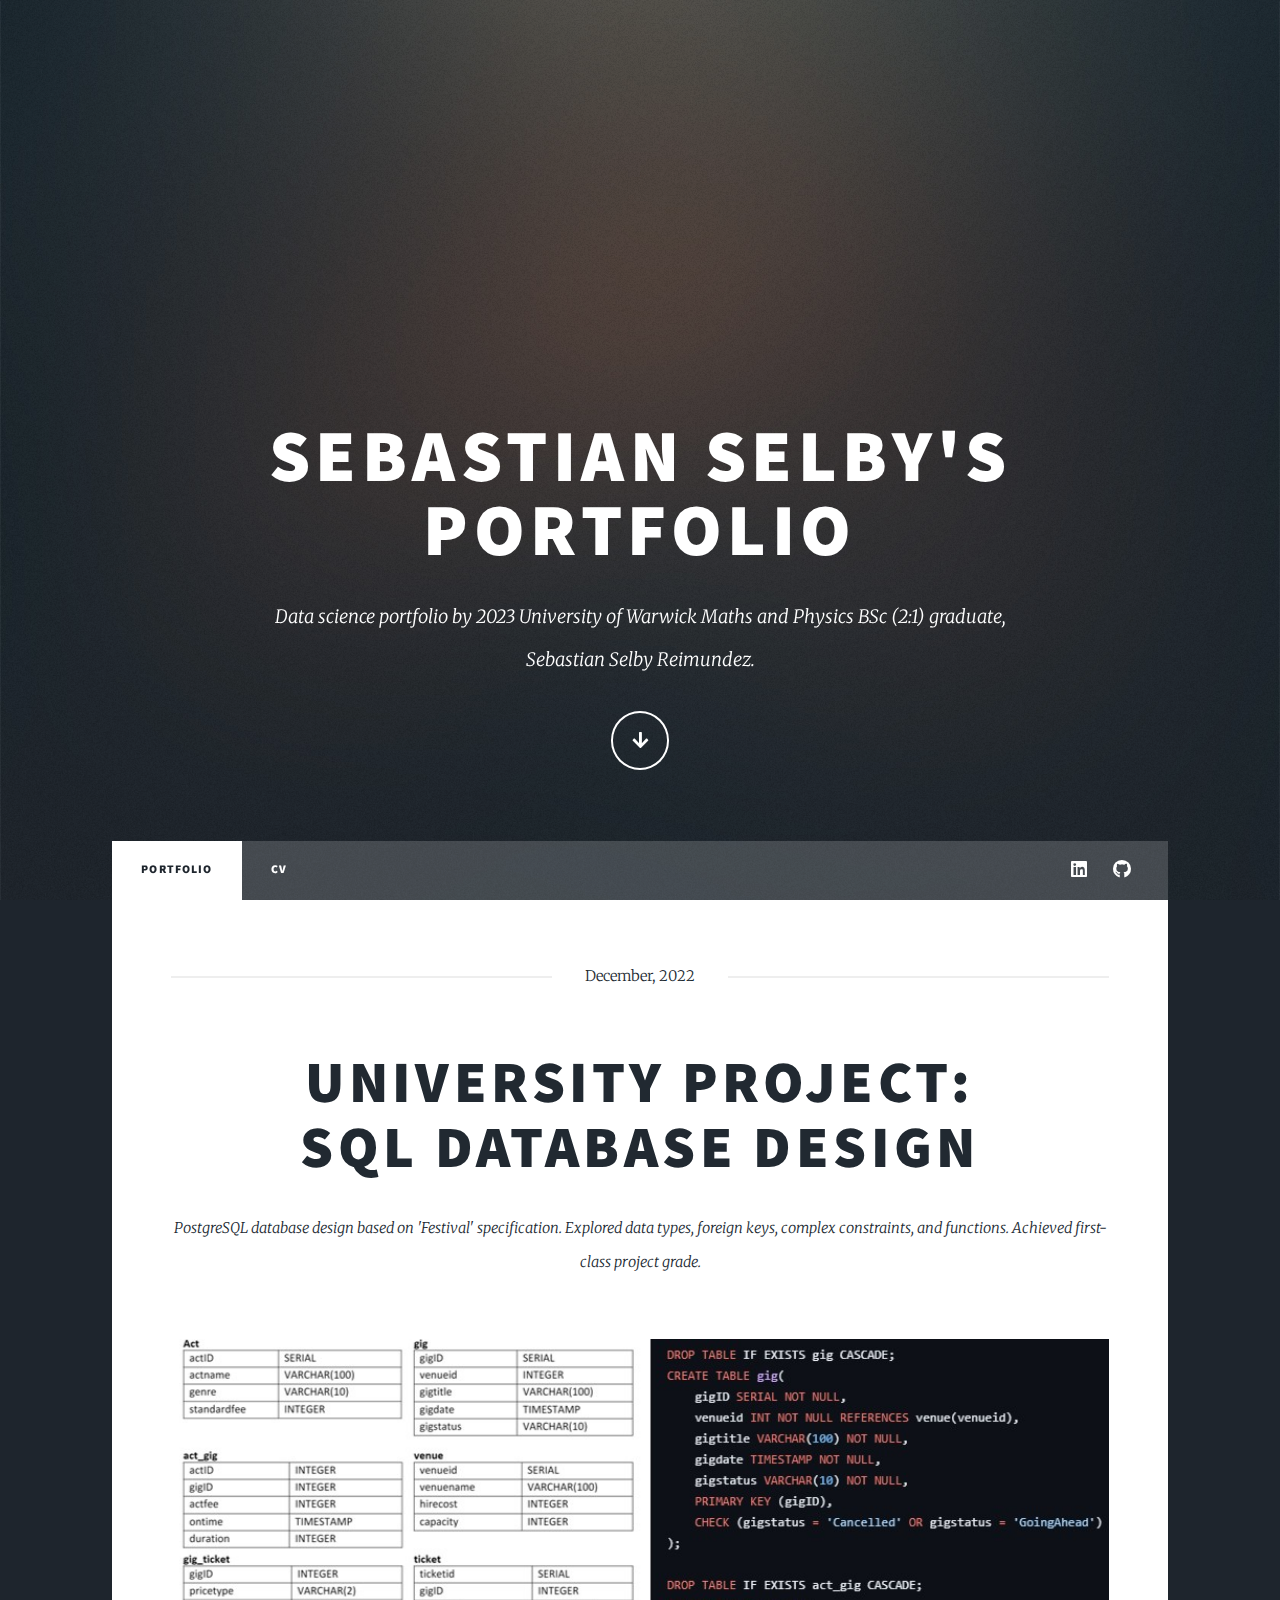
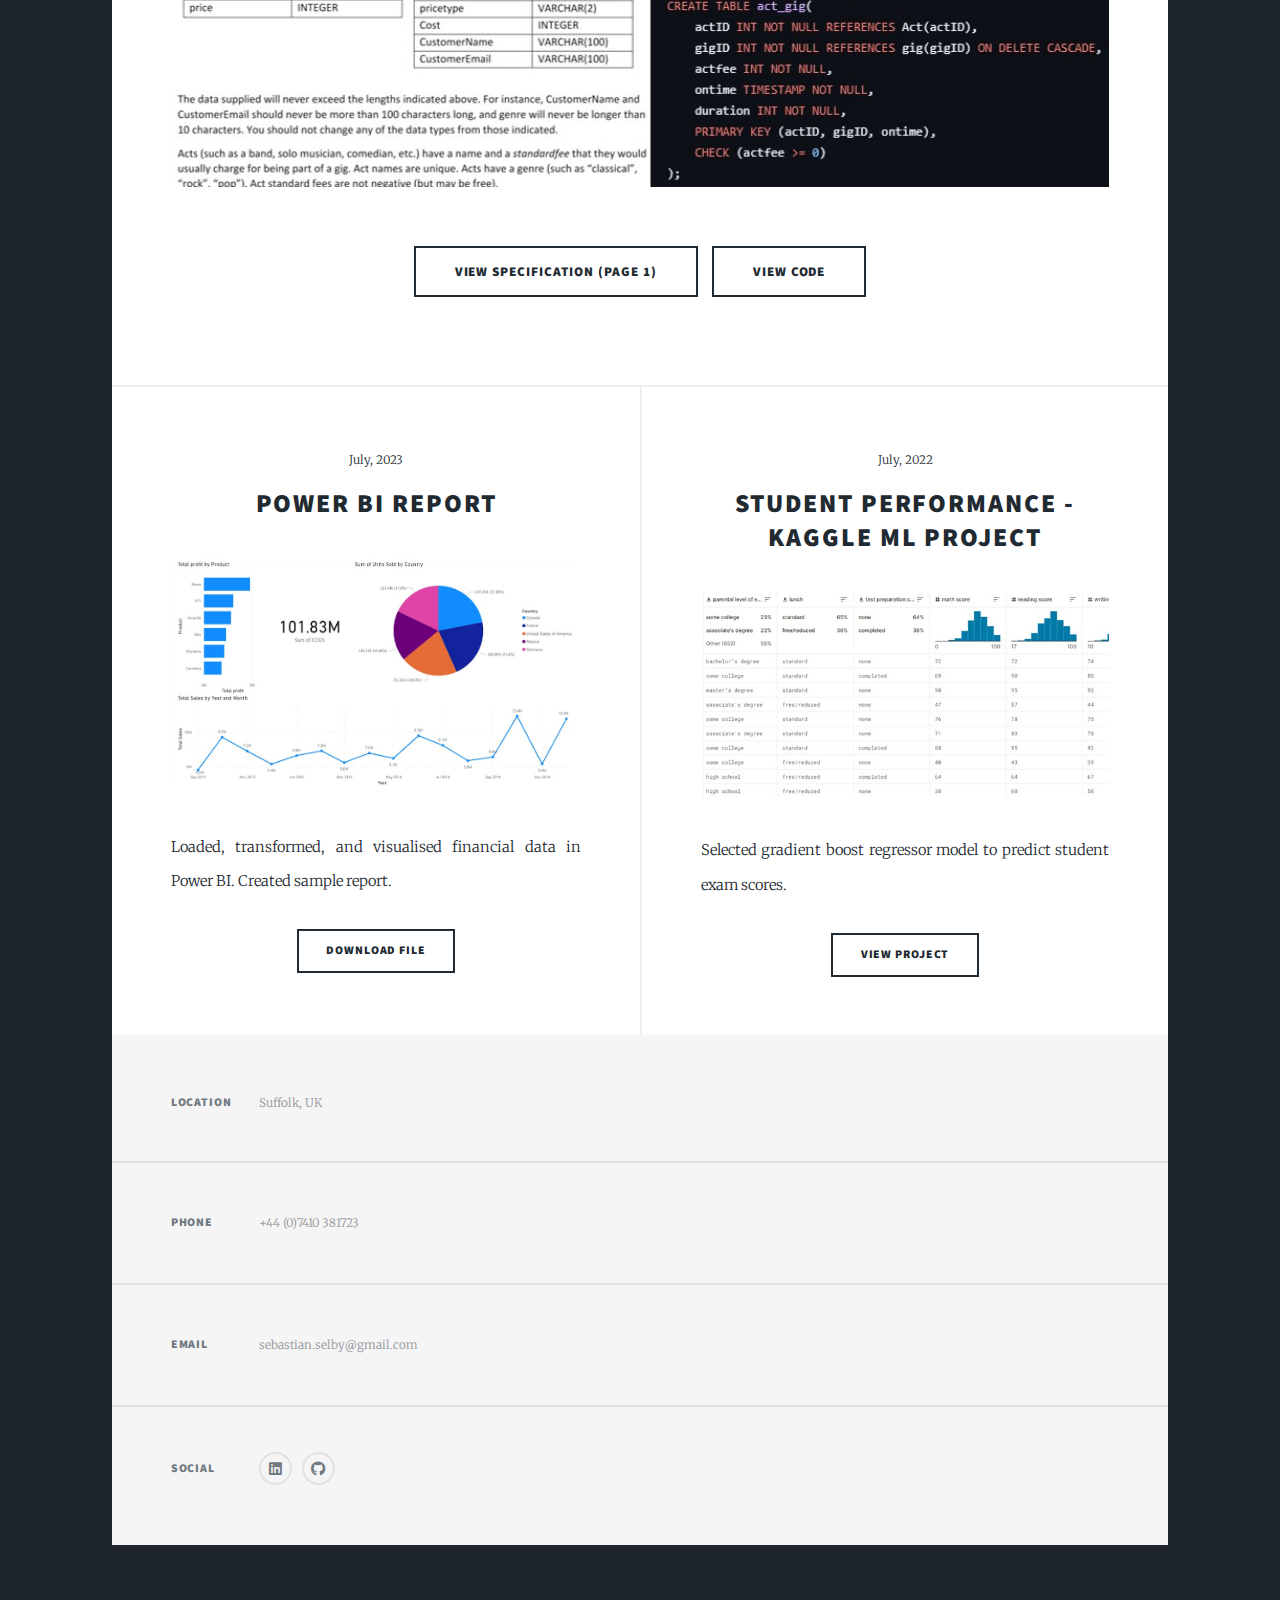
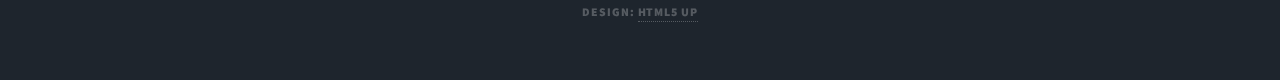
<file: index.html>
<!DOCTYPE HTML>
<!--
	Massively by HTML5 UP
	html5up.net | @ajlkn
	Free for personal and commercial use under the CCA 3.0 license (html5up.net/license)
-->
<html>
	<head>
		<title>Sebastian Selby's Portfolio</title>
		<meta charset="utf-8" />
		<meta name="viewport" content="width=device-width, initial-scale=1, user-scalable=no" />
		<link rel="stylesheet" href="assets/css/main.css" />
		<noscript><link rel="stylesheet" href="assets/css/noscript.css" /></noscript>
	</head>
	<body class="is-preload">

		<!-- Wrapper -->
			<div id="wrapper" class="fade-in">

				<!-- Intro -->
					<div id="intro">
						<h1>Sebastian Selby's Portfolio<br />
						</h1>
						<p>Data science portfolio by 2023 University of Warwick Maths and Physics BSc (2:1) graduate, <br />
						Sebastian Selby Reimundez.</p>
						<ul class="actions">
							<li><a href="#header" class="button icon solid solo fa-arrow-down scrolly">Continue</a></li>
						</ul>
					</div>

				<!-- Header -->
					<header id="header">
						<div class="logo">Sebastian Selby</div>
					</header>

				<!-- Nav -->
					<nav id="nav">
						<ul class="links">
							<li class="active"><a href="index.html">Portfolio</a></li>
							<li><a href="generic.html">CV</a></li>
						</ul>
						<ul class="icons">
							<li><a href="https://www.linkedin.com/in/sebastian-selby-reimundez-125b7b1b3/" class="icon brands alt fa-linkedin"><span class="label">LinkedIn</span></a></li>
							<li><a href="https://github.com/SebastianSelby" class="icon brands alt fa-github"><span class="label">GitHub</span></a></li>
						</ul>
					</nav>

				<!-- Main -->
					<div id="main">

						<!-- Featured Post -->
							<article class="post featured">
								<header class="major">
									<span class="date">December, 2022</span>
									<h2>University project:<br />
									SQL database design</h2>
									<p>PostgreSQL database design based on 'Festival' specification. Explored data types, foreign keys, complex constraints, and functions. Achieved first-class project grade.</p>
								</header>
								<div class="image main"><img src="images/SQL.jpg" alt="" /></div>
								<ul class="actions special">
									<li><a href="https://github.com/SebastianSelby/DataScienceProjects/blob/main/festival_spec.pdf" class="button large">View Specification (Page 1)</a></li>
									<li><a href="https://github.com/SebastianSelby/DataScienceProjects/blob/main/festival_schema.sql" class="button large">View Code</a></li>
								</ul>
							</article>

						<!-- Posts -->
							<section class="posts">
								<article>
									<header>
										<span class="date">July, 2023</span>
										<h2>Power BI Report</h2>
									</header>
									<div class="image fit"><img src="images/PowerBI.jpg" alt="" /></div>
									<p>Loaded, transformed, and visualised financial data in Power BI. Created sample report.</p>
									<ul class="actions special">
										<li><a href="https://github.com/SebastianSelby/DataScienceProjects/raw/main/Financial%20Report%201.pbix" download class="button">Download File</a></li>
									</ul>
								</article>
								
								<article>
									<header>
										<span class="date">July, 2022</span>
										<h2>Student Performance - Kaggle ML Project</h2>
									</header>
									<div class="image fit"><img src="images/Kaggle.jpg" alt="" /></div>
									<p>Selected gradient boost regressor model to predict student exam scores.</p>
									<ul class="actions special">
										<li><a href="https://www.kaggle.com/code/shrunkthrower7/student-performance-seb-selby" download class="button">View Project</a></li>
									</ul>
								</article>
							</section>

						<!-- Footer -->
							

					</div>

				<!-- Footer -->
					<footer id="footer">
						
						<section class="split contact">
							<section class="alt">
								<h3>Location</h3>
								<p>Suffolk, UK</p>
							</section>
							<section>
								<h3>Phone</h3>
								<p>+44 (0)7410 381723</p>
							</section>
							<section>
								<h3>Email</h3>
								<p>sebastian.selby@gmail.com</p>
							</section>
							<section>
								<h3>Social</h3>
								<ul class="icons alt">
									<li><a href="https://www.linkedin.com/in/sebastian-selby-reimundez-125b7b1b3/" class="icon brands alt fa-linkedin"><span class="label">LinkedIn</span></a></li>
									<li><a href="https://github.com/SebastianSelby" class="icon brands alt fa-github"><span class="label">GitHub</span></a></li>
								</ul>
							</section>
						</section>
					</footer>

				<!-- Copyright -->
					<div id="copyright">
						<ul><li>Design: <a href="https://html5up.net">HTML5 UP</a></li></ul>
					</div>

			</div>

		<!-- Scripts -->
			<script src="assets/js/jquery.min.js"></script>
			<script src="assets/js/jquery.scrollex.min.js"></script>
			<script src="assets/js/jquery.scrolly.min.js"></script>
			<script src="assets/js/browser.min.js"></script>
			<script src="assets/js/breakpoints.min.js"></script>
			<script src="assets/js/util.js"></script>
			<script src="assets/js/main.js"></script>

	</body>
</html>
</file>
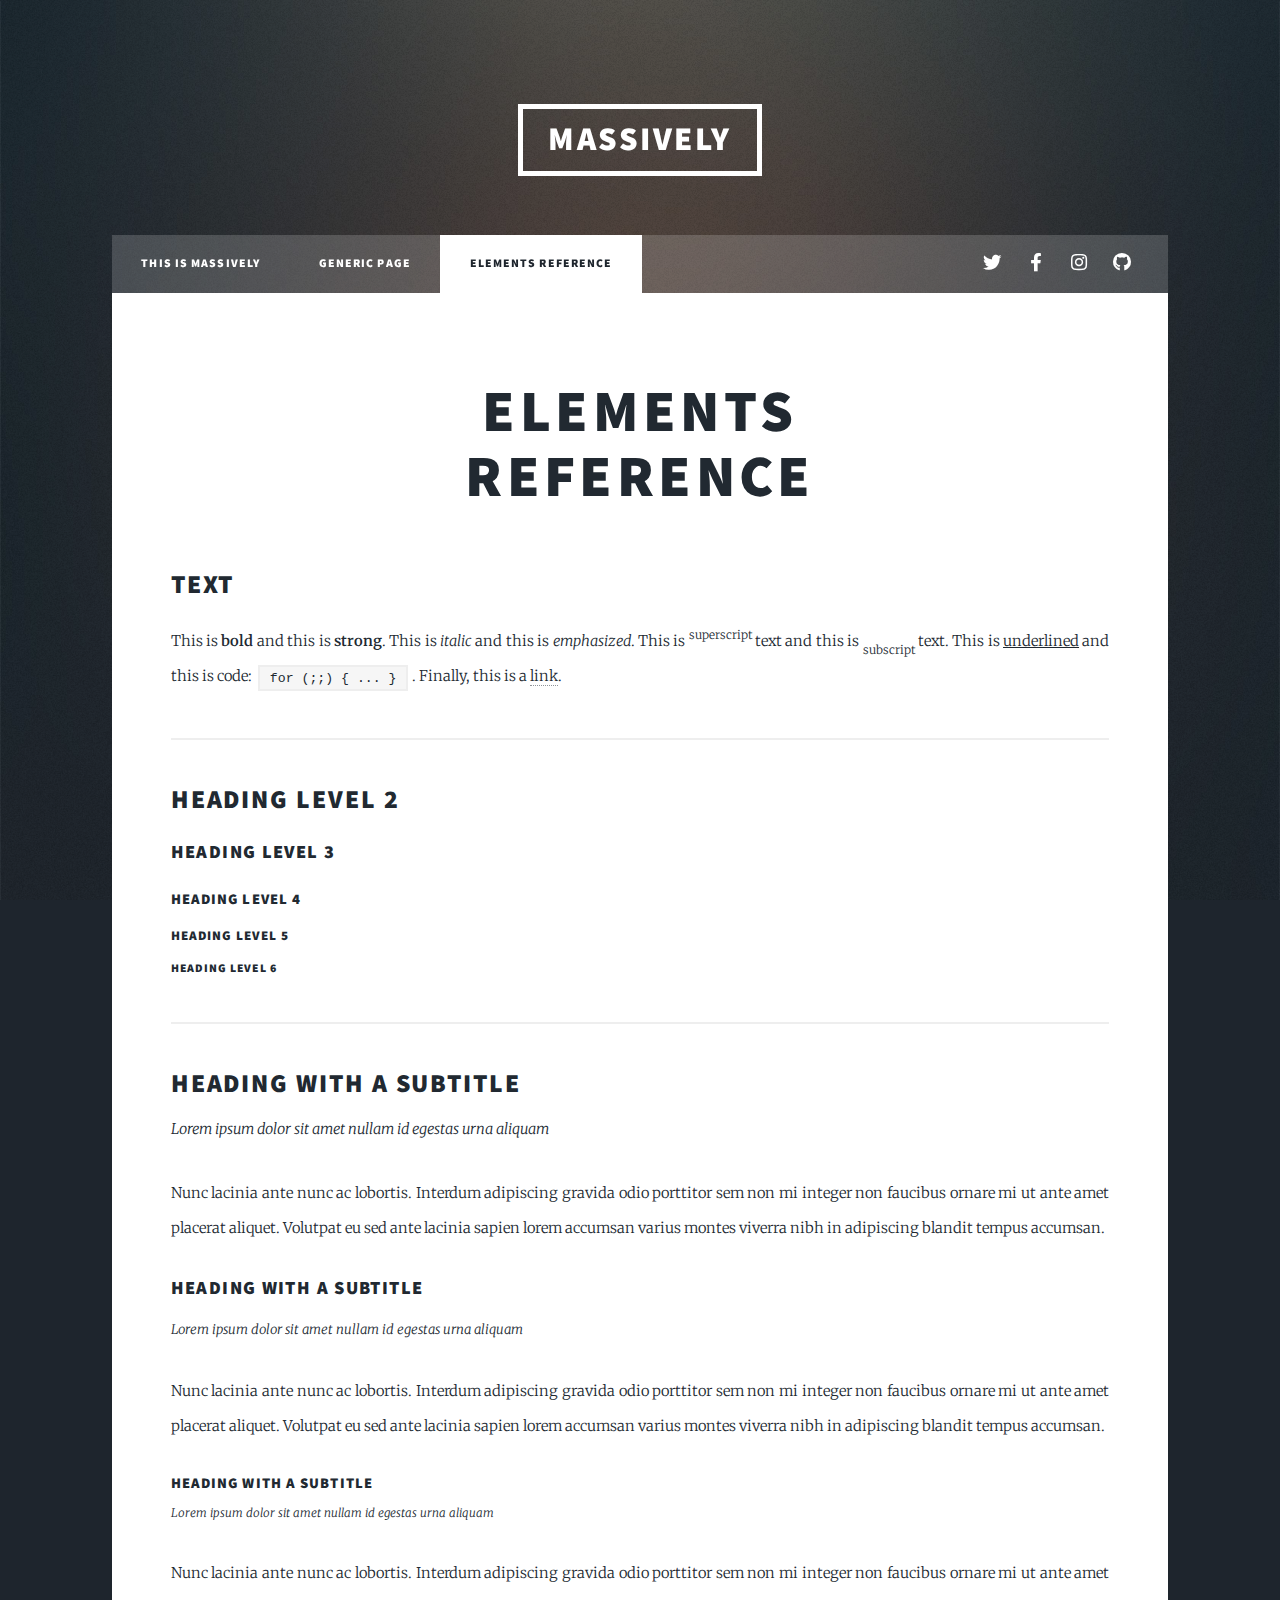
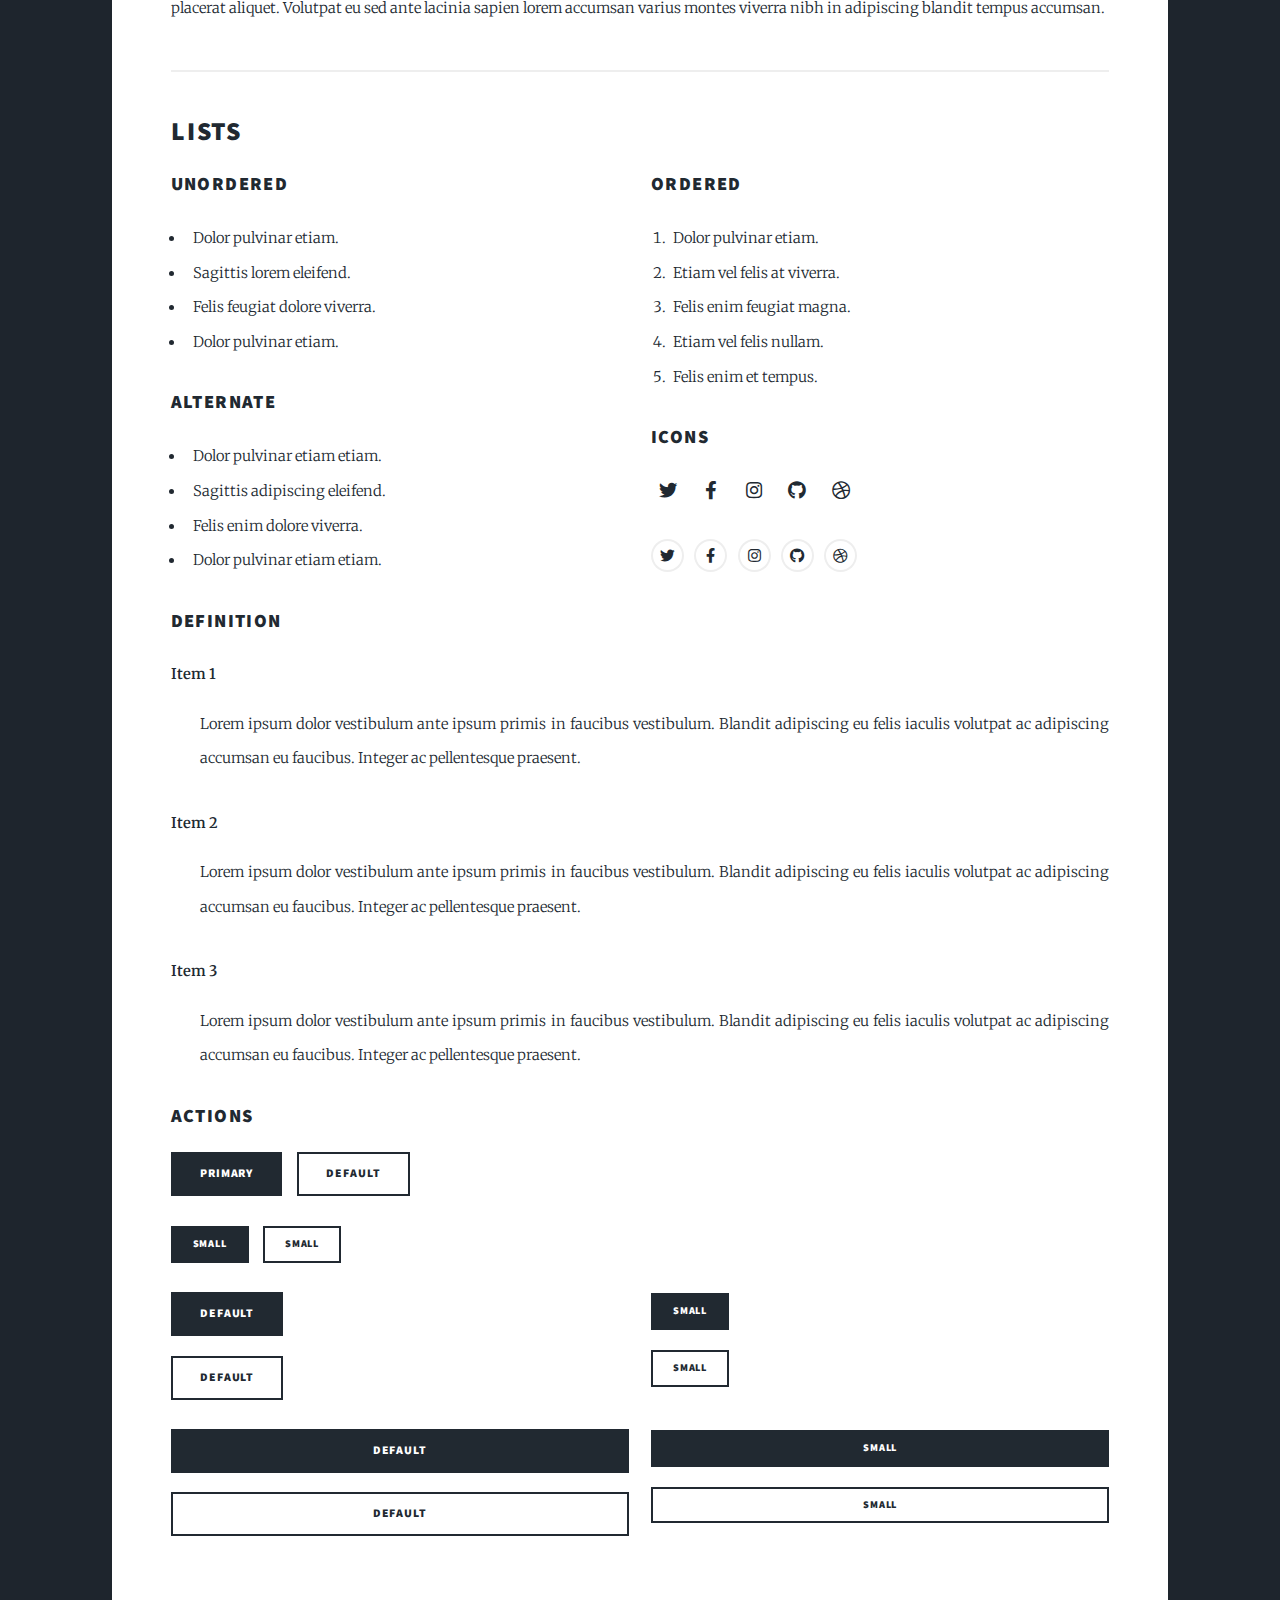
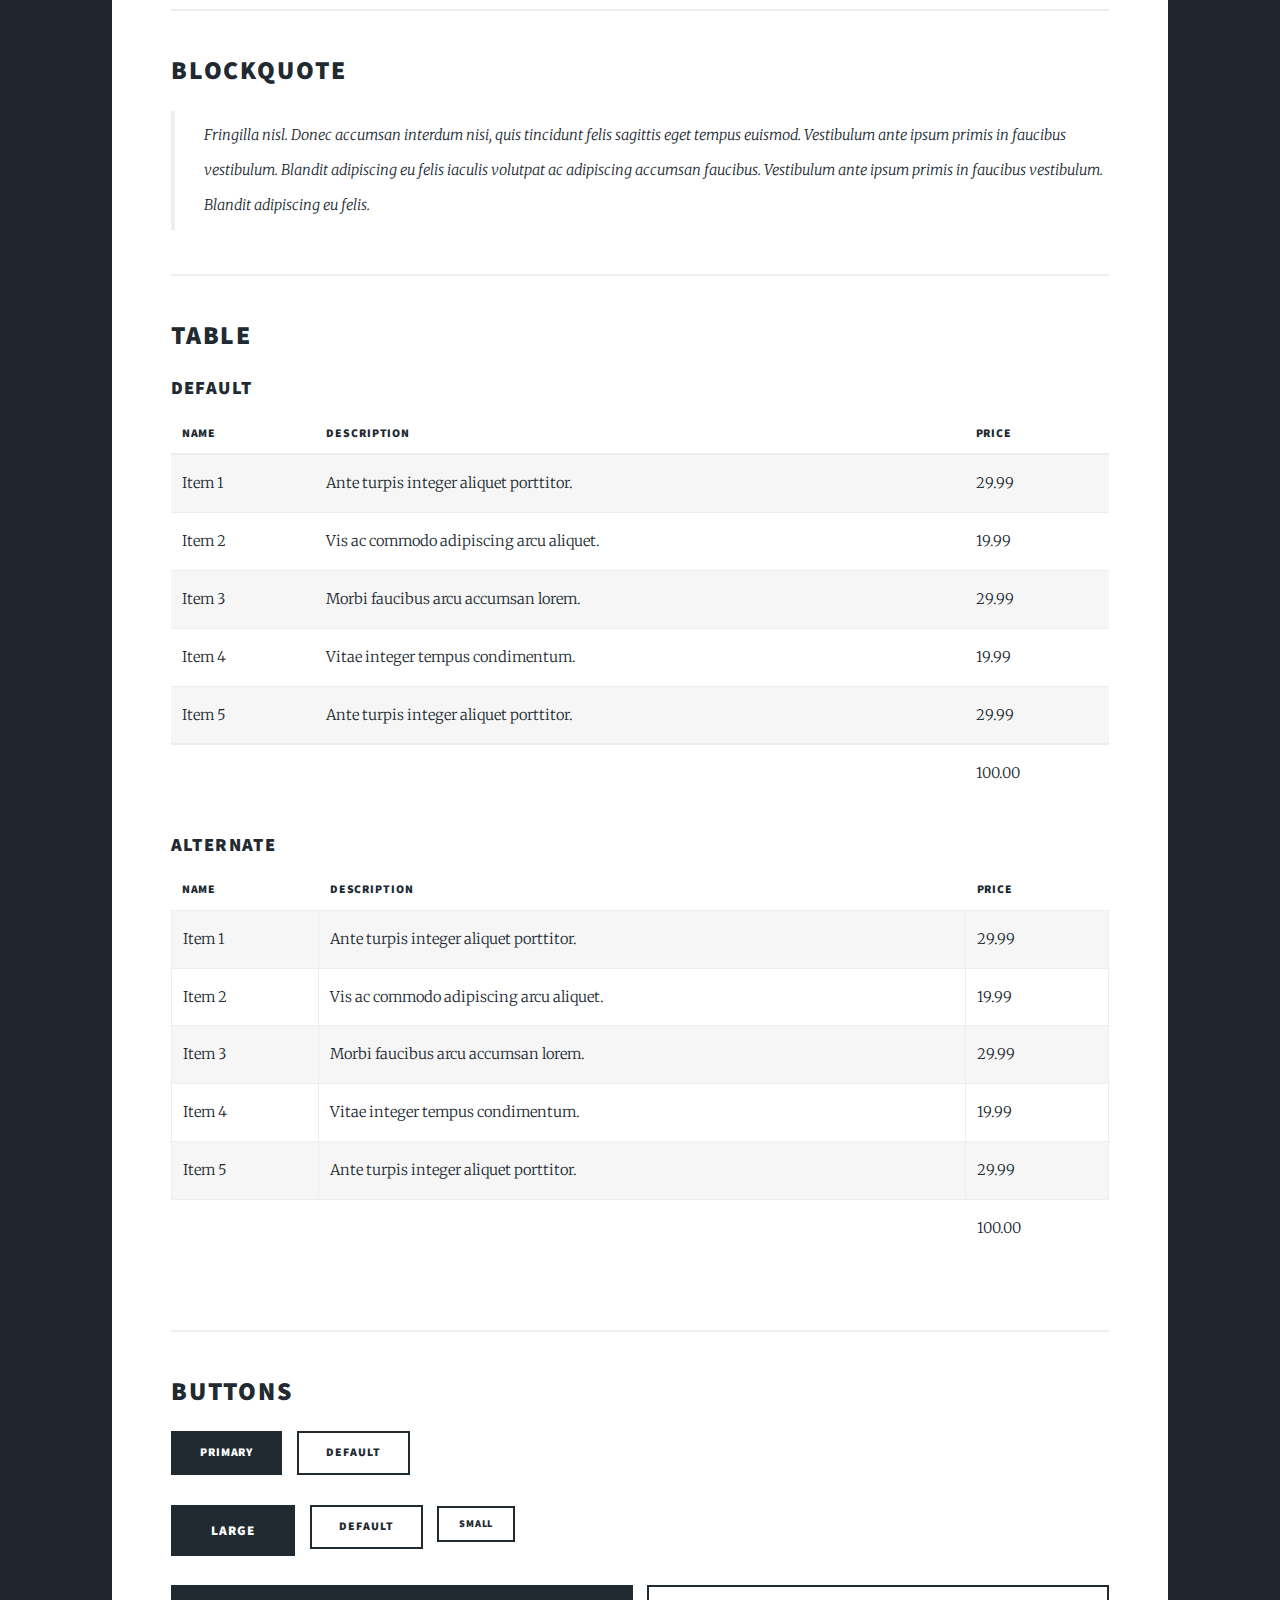
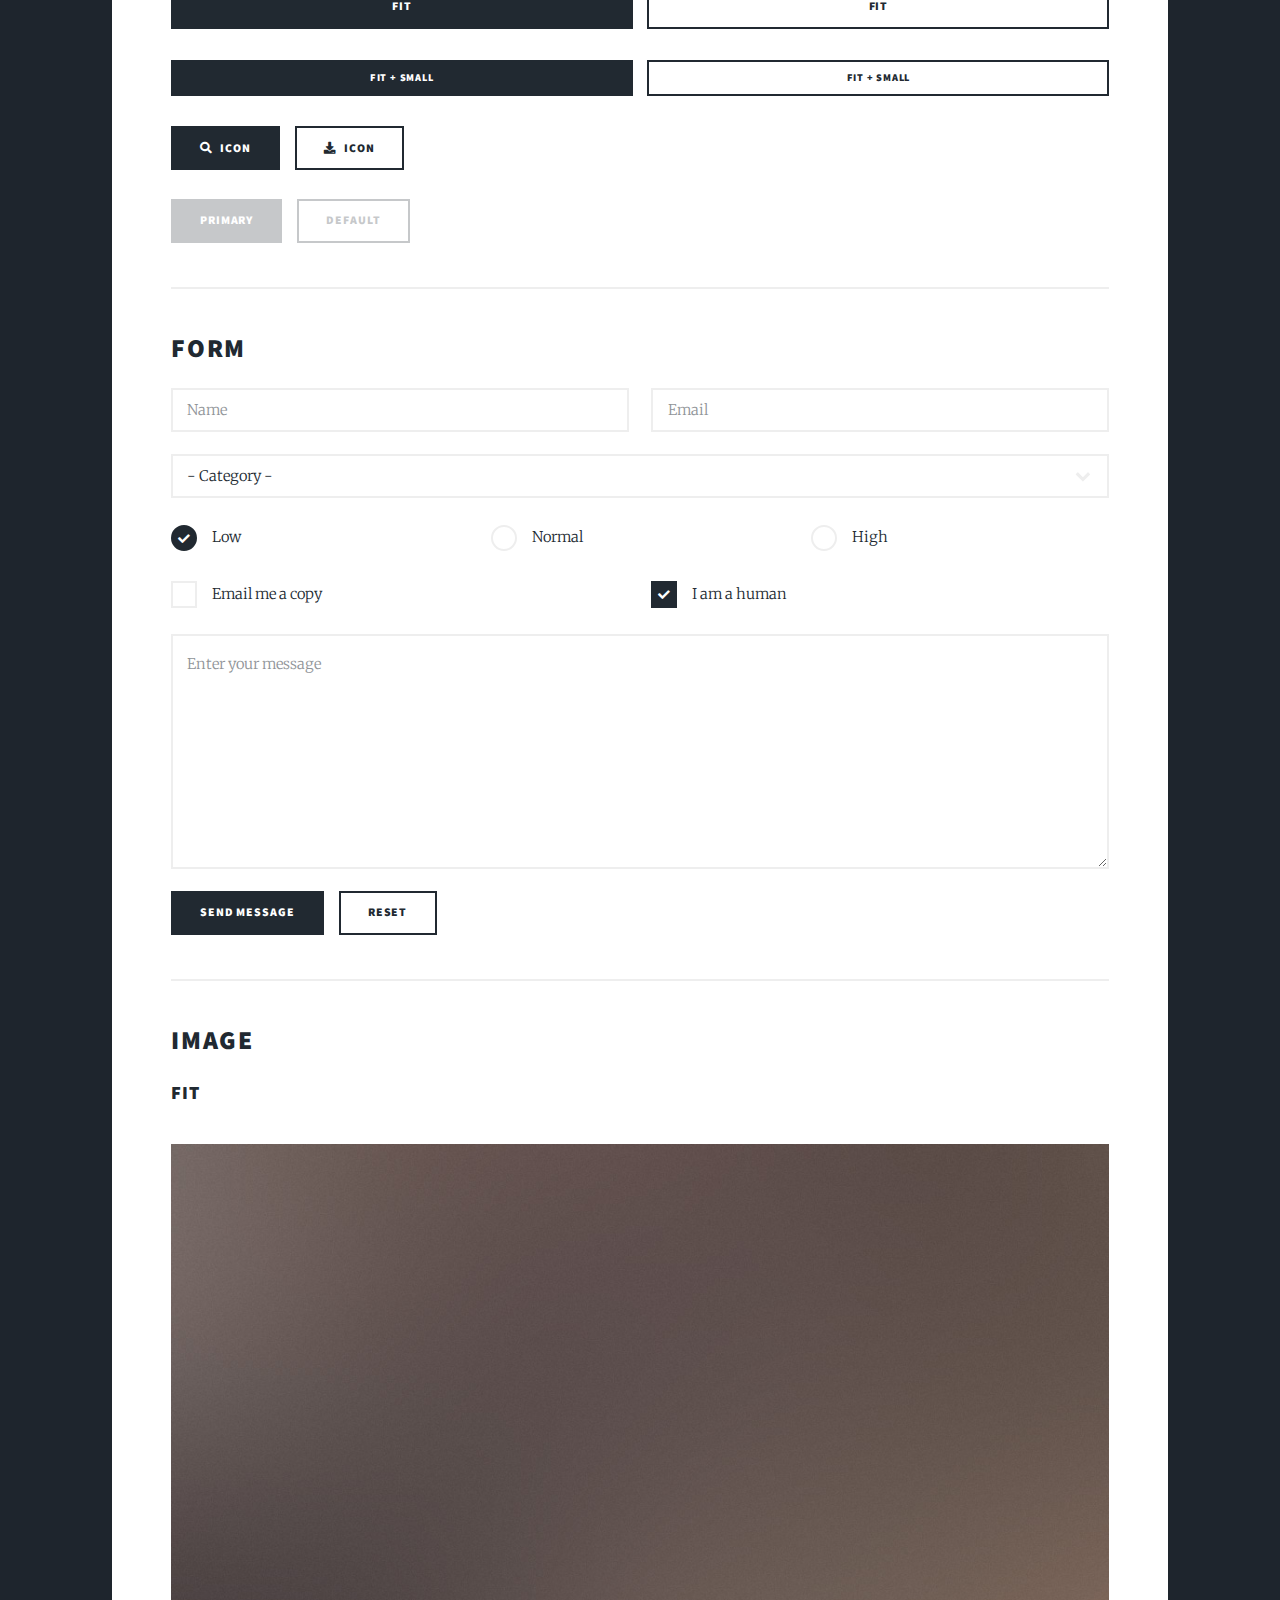
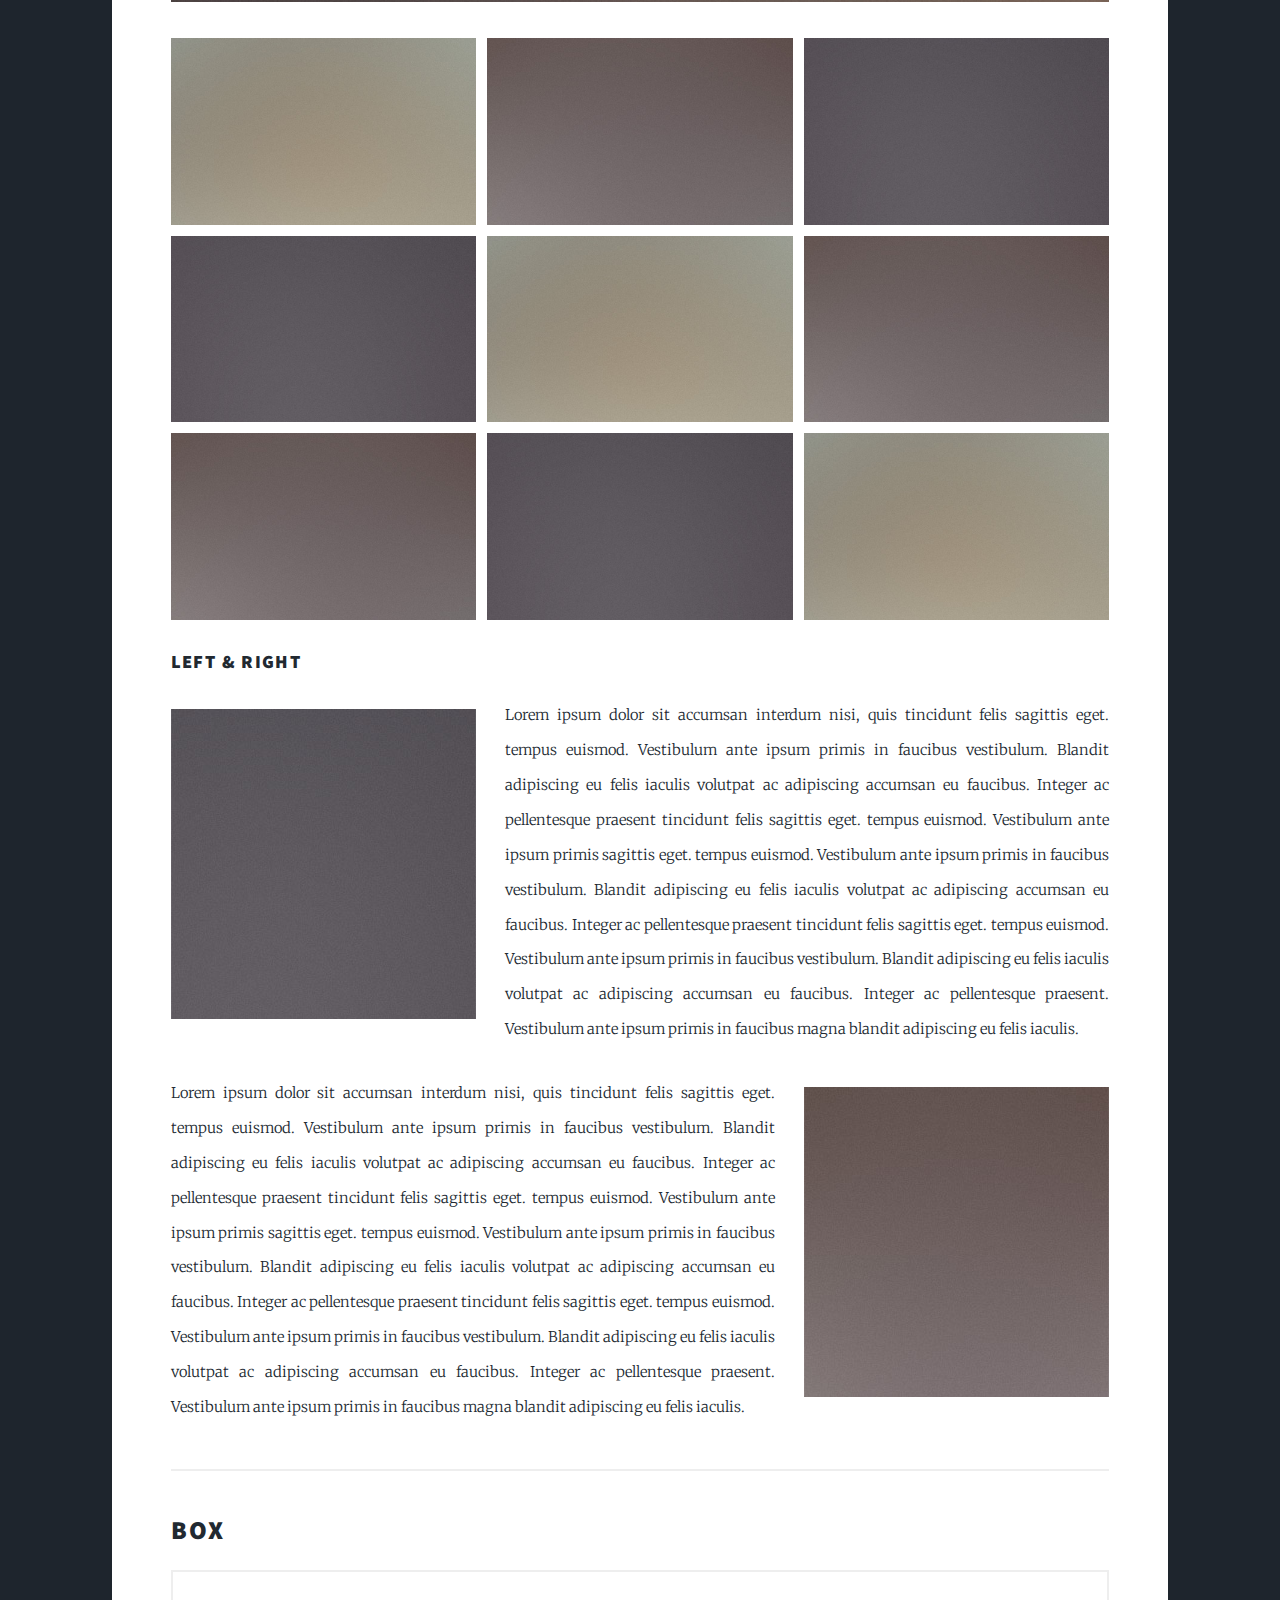
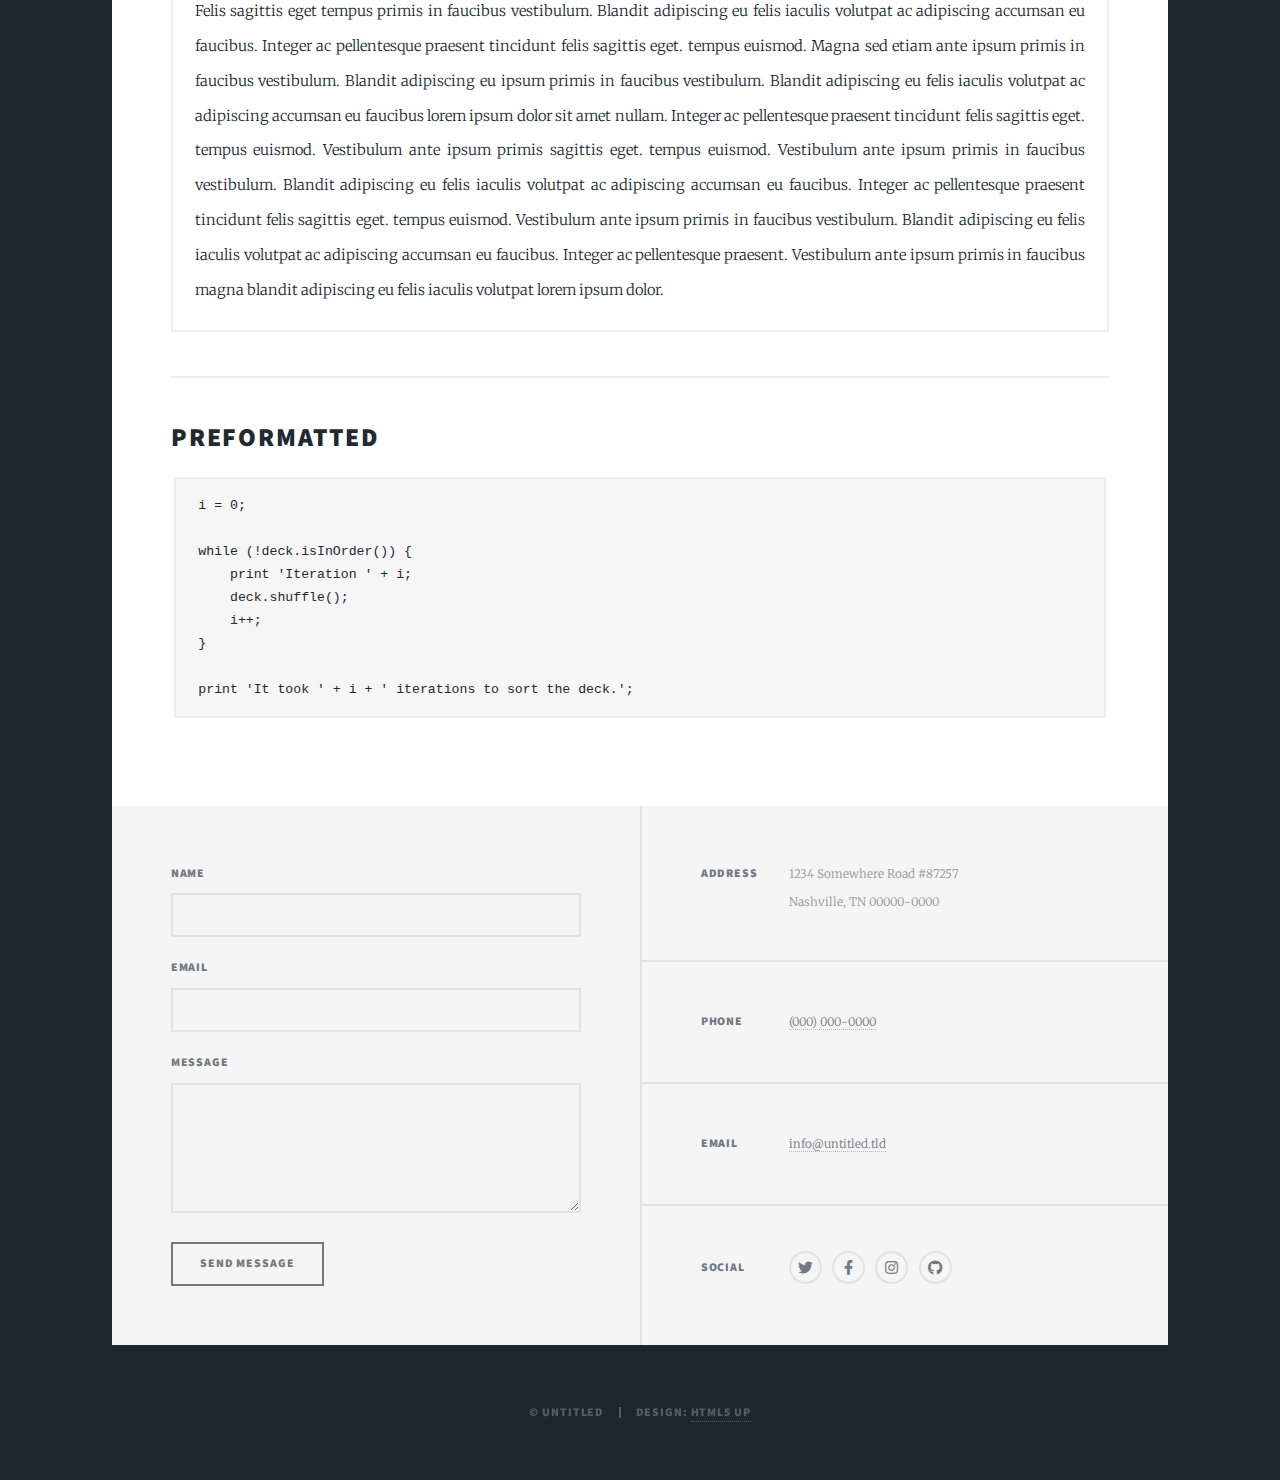
<file: elements.html>
<!DOCTYPE HTML>
<!--
	Massively by HTML5 UP
	html5up.net | @ajlkn
	Free for personal and commercial use under the CCA 3.0 license (html5up.net/license)
-->
<html>
	<head>
		<title>Elements Reference - Massively by HTML5 UP</title>
		<meta charset="utf-8" />
		<meta name="viewport" content="width=device-width, initial-scale=1, user-scalable=no" />
		<link rel="stylesheet" href="assets/css/main.css" />
		<noscript><link rel="stylesheet" href="assets/css/noscript.css" /></noscript>
	</head>
	<body class="is-preload">

		<!-- Wrapper -->
			<div id="wrapper">

				<!-- Header -->
					<header id="header">
						<a href="index.html" class="logo">Massively</a>
					</header>

				<!-- Nav -->
					<nav id="nav">
						<ul class="links">
							<li><a href="index.html">This is Massively</a></li>
							<li><a href="generic.html">Generic Page</a></li>
							<li class="active"><a href="elements.html">Elements Reference</a></li>
						</ul>
						<ul class="icons">
							<li><a href="#" class="icon brands fa-twitter"><span class="label">Twitter</span></a></li>
							<li><a href="#" class="icon brands fa-facebook-f"><span class="label">Facebook</span></a></li>
							<li><a href="#" class="icon brands fa-instagram"><span class="label">Instagram</span></a></li>
							<li><a href="#" class="icon brands fa-github"><span class="label">GitHub</span></a></li>
						</ul>
					</nav>

				<!-- Main -->
					<div id="main">

						<!-- Post -->
							<section class="post">
								<header class="major">
									<h1>Elements<br />
									Reference</h1>
								</header>

								<!-- Text stuff -->
									<h2>Text</h2>
									<p>This is <b>bold</b> and this is <strong>strong</strong>. This is <i>italic</i> and this is <em>emphasized</em>.
									This is <sup>superscript</sup> text and this is <sub>subscript</sub> text.
									This is <u>underlined</u> and this is code: <code>for (;;) { ... }</code>.
									Finally, this is a <a href="#">link</a>.</p>
									<hr />
									<h2>Heading Level 2</h2>
									<h3>Heading Level 3</h3>
									<h4>Heading Level 4</h4>
									<h5>Heading Level 5</h5>
									<h6>Heading Level 6</h6>
									<hr />
									<header>
										<h2>Heading with a Subtitle</h2>
										<p>Lorem ipsum dolor sit amet nullam id egestas urna aliquam</p>
									</header>
									<p>Nunc lacinia ante nunc ac lobortis. Interdum adipiscing gravida odio porttitor sem non mi integer non faucibus ornare mi ut ante amet placerat aliquet. Volutpat eu sed ante lacinia sapien lorem accumsan varius montes viverra nibh in adipiscing blandit tempus accumsan.</p>
									<header>
										<h3>Heading with a Subtitle</h3>
										<p>Lorem ipsum dolor sit amet nullam id egestas urna aliquam</p>
									</header>
									<p>Nunc lacinia ante nunc ac lobortis. Interdum adipiscing gravida odio porttitor sem non mi integer non faucibus ornare mi ut ante amet placerat aliquet. Volutpat eu sed ante lacinia sapien lorem accumsan varius montes viverra nibh in adipiscing blandit tempus accumsan.</p>
									<header>
										<h4>Heading with a Subtitle</h4>
										<p>Lorem ipsum dolor sit amet nullam id egestas urna aliquam</p>
									</header>
									<p>Nunc lacinia ante nunc ac lobortis. Interdum adipiscing gravida odio porttitor sem non mi integer non faucibus ornare mi ut ante amet placerat aliquet. Volutpat eu sed ante lacinia sapien lorem accumsan varius montes viverra nibh in adipiscing blandit tempus accumsan.</p>

									<hr />

								<!-- Lists -->
									<h2>Lists</h2>
									<div class="row">
										<div class="col-6 col-12-small">

											<h3>Unordered</h3>
											<ul>
												<li>Dolor pulvinar etiam.</li>
												<li>Sagittis lorem eleifend.</li>
												<li>Felis feugiat dolore viverra.</li>
												<li>Dolor pulvinar etiam.</li>
											</ul>

											<h3>Alternate</h3>
											<ul class="alt">
												<li>Dolor pulvinar etiam etiam.</li>
												<li>Sagittis adipiscing eleifend.</li>
												<li>Felis enim dolore viverra.</li>
												<li>Dolor pulvinar etiam etiam.</li>
											</ul>

										</div>
										<div class="col-6 col-12-small">

											<h3>Ordered</h3>
											<ol>
												<li>Dolor pulvinar etiam.</li>
												<li>Etiam vel felis at viverra.</li>
												<li>Felis enim feugiat magna.</li>
												<li>Etiam vel felis nullam.</li>
												<li>Felis enim et tempus.</li>
											</ol>

											<h3>Icons</h3>
											<ul class="icons">
												<li><a href="#" class="icon brands fa-twitter"><span class="label">Twitter</span></a></li>
												<li><a href="#" class="icon brands fa-facebook-f"><span class="label">Facebook</span></a></li>
												<li><a href="#" class="icon brands fa-instagram"><span class="label">Instagram</span></a></li>
												<li><a href="#" class="icon brands fa-github"><span class="label">Github</span></a></li>
												<li><a href="#" class="icon brands fa-dribbble"><span class="label">Dribbble</span></a></li>
											</ul>
											<ul class="icons alt">
												<li><a href="#" class="icon brands alt fa-twitter"><span class="label">Twitter</span></a></li>
												<li><a href="#" class="icon brands alt fa-facebook-f"><span class="label">Facebook</span></a></li>
												<li><a href="#" class="icon brands alt fa-instagram"><span class="label">Instagram</span></a></li>
												<li><a href="#" class="icon brands alt fa-github"><span class="label">Github</span></a></li>
												<li><a href="#" class="icon brands alt fa-dribbble"><span class="label">Dribbble</span></a></li>
											</ul>

										</div>
									</div>
									<h3>Definition</h3>
									<dl>
										<dt>Item 1</dt>
										<dd>
											<p>Lorem ipsum dolor vestibulum ante ipsum primis in faucibus vestibulum. Blandit adipiscing eu felis iaculis volutpat ac adipiscing accumsan eu faucibus. Integer ac pellentesque praesent.</p>
										</dd>
										<dt>Item 2</dt>
										<dd>
											<p>Lorem ipsum dolor vestibulum ante ipsum primis in faucibus vestibulum. Blandit adipiscing eu felis iaculis volutpat ac adipiscing accumsan eu faucibus. Integer ac pellentesque praesent.</p>
										</dd>
										<dt>Item 3</dt>
										<dd>
											<p>Lorem ipsum dolor vestibulum ante ipsum primis in faucibus vestibulum. Blandit adipiscing eu felis iaculis volutpat ac adipiscing accumsan eu faucibus. Integer ac pellentesque praesent.</p>
										</dd>
									</dl>

									<h3>Actions</h3>
									<ul class="actions">
										<li><a href="#" class="button primary">Primary</a></li>
										<li><a href="#" class="button">Default</a></li>
									</ul>
									<ul class="actions small">
										<li><a href="#" class="button primary small">Small</a></li>
										<li><a href="#" class="button small">Small</a></li>
									</ul>
									<div class="row">
										<div class="col-6 col-12-small">
											<ul class="actions stacked">
												<li><a href="#" class="button primary">Default</a></li>
												<li><a href="#" class="button">Default</a></li>
											</ul>
										</div>
										<div class="col-6 col-12-small">
											<ul class="actions stacked">
												<li><a href="#" class="button primary small">Small</a></li>
												<li><a href="#" class="button small">Small</a></li>
											</ul>
										</div>
									</div>
									<div class="row">
										<div class="col-6 col-12-small">
											<ul class="actions stacked">
												<li><a href="#" class="button primary fit">Default</a></li>
												<li><a href="#" class="button fit">Default</a></li>
											</ul>
										</div>
										<div class="col-6 col-12-small">
											<ul class="actions stacked">
												<li><a href="#" class="button primary small fit">Small</a></li>
												<li><a href="#" class="button small fit">Small</a></li>
											</ul>
										</div>
									</div>

									<hr />

								<!-- Blockquote -->
									<h2>Blockquote</h2>
									<blockquote>Fringilla nisl. Donec accumsan interdum nisi, quis tincidunt felis sagittis eget tempus euismod. Vestibulum ante ipsum primis in faucibus vestibulum. Blandit adipiscing eu felis iaculis volutpat ac adipiscing accumsan faucibus. Vestibulum ante ipsum primis in faucibus vestibulum. Blandit adipiscing eu felis.</blockquote>

									<hr />

								<!-- Table -->
									<h2>Table</h2>

									<h3>Default</h3>
									<div class="table-wrapper">
										<table>
											<thead>
												<tr>
													<th>Name</th>
													<th>Description</th>
													<th>Price</th>
												</tr>
											</thead>
											<tbody>
												<tr>
													<td>Item 1</td>
													<td>Ante turpis integer aliquet porttitor.</td>
													<td>29.99</td>
												</tr>
												<tr>
													<td>Item 2</td>
													<td>Vis ac commodo adipiscing arcu aliquet.</td>
													<td>19.99</td>
												</tr>
												<tr>
													<td>Item 3</td>
													<td> Morbi faucibus arcu accumsan lorem.</td>
													<td>29.99</td>
												</tr>
												<tr>
													<td>Item 4</td>
													<td>Vitae integer tempus condimentum.</td>
													<td>19.99</td>
												</tr>
												<tr>
													<td>Item 5</td>
													<td>Ante turpis integer aliquet porttitor.</td>
													<td>29.99</td>
												</tr>
											</tbody>
											<tfoot>
												<tr>
													<td colspan="2"></td>
													<td>100.00</td>
												</tr>
											</tfoot>
										</table>
									</div>

									<h3>Alternate</h3>
									<div class="table-wrapper">
										<table class="alt">
											<thead>
												<tr>
													<th>Name</th>
													<th>Description</th>
													<th>Price</th>
												</tr>
											</thead>
											<tbody>
												<tr>
													<td>Item 1</td>
													<td>Ante turpis integer aliquet porttitor.</td>
													<td>29.99</td>
												</tr>
												<tr>
													<td>Item 2</td>
													<td>Vis ac commodo adipiscing arcu aliquet.</td>
													<td>19.99</td>
												</tr>
												<tr>
													<td>Item 3</td>
													<td> Morbi faucibus arcu accumsan lorem.</td>
													<td>29.99</td>
												</tr>
												<tr>
													<td>Item 4</td>
													<td>Vitae integer tempus condimentum.</td>
													<td>19.99</td>
												</tr>
												<tr>
													<td>Item 5</td>
													<td>Ante turpis integer aliquet porttitor.</td>
													<td>29.99</td>
												</tr>
											</tbody>
											<tfoot>
												<tr>
													<td colspan="2"></td>
													<td>100.00</td>
												</tr>
											</tfoot>
										</table>
									</div>

									<hr />

								<!-- Buttons -->
									<h2>Buttons</h2>
									<ul class="actions">
										<li><a href="#" class="button primary">Primary</a></li>
										<li><a href="#" class="button">Default</a></li>
									</ul>
									<ul class="actions">
										<li><a href="#" class="button primary large">Large</a></li>
										<li><a href="#" class="button">Default</a></li>
										<li><a href="#" class="button small">Small</a></li>
									</ul>
									<ul class="actions fit">
										<li><a href="#" class="button primary fit">Fit</a></li>
										<li><a href="#" class="button fit">Fit</a></li>
									</ul>
									<ul class="actions fit small">
										<li><a href="#" class="button primary fit small">Fit + Small</a></li>
										<li><a href="#" class="button fit small">Fit + Small</a></li>
									</ul>
									<ul class="actions">
										<li><a href="#" class="button primary icon solid fa-search">Icon</a></li>
										<li><a href="#" class="button icon solid fa-download">Icon</a></li>
									</ul>
									<ul class="actions">
										<li><span class="button primary disabled">Primary</span></li>
										<li><span class="button disabled">Default</span></li>
									</ul>

									<hr />

								<!-- Form -->
									<h2>Form</h2>

									<form method="post" action="#">
										<div class="row gtr-uniform">
											<div class="col-6 col-12-xsmall">
												<input type="text" name="demo-name" id="demo-name" value="" placeholder="Name" />
											</div>
											<div class="col-6 col-12-xsmall">
												<input type="email" name="demo-email" id="demo-email" value="" placeholder="Email" />
											</div>
											<!-- Break -->
											<div class="col-12">
												<select name="demo-category" id="demo-category">
													<option value="">- Category -</option>
													<option value="1">Manufacturing</option>
													<option value="1">Shipping</option>
													<option value="1">Administration</option>
													<option value="1">Human Resources</option>
												</select>
											</div>
											<!-- Break -->
											<div class="col-4 col-12-small">
												<input type="radio" id="demo-priority-low" name="demo-priority" checked>
												<label for="demo-priority-low">Low</label>
											</div>
											<div class="col-4 col-12-small">
												<input type="radio" id="demo-priority-normal" name="demo-priority">
												<label for="demo-priority-normal">Normal</label>
											</div>
											<div class="col-4 col-12-small">
												<input type="radio" id="demo-priority-high" name="demo-priority">
												<label for="demo-priority-high">High</label>
											</div>
											<!-- Break -->
											<div class="col-6 col-12-small">
												<input type="checkbox" id="demo-copy" name="demo-copy">
												<label for="demo-copy">Email me a copy</label>
											</div>
											<div class="col-6 col-12-small">
												<input type="checkbox" id="demo-human" name="demo-human" checked>
												<label for="demo-human">I am a human</label>
											</div>
											<!-- Break -->
											<div class="col-12">
												<textarea name="demo-message" id="demo-message" placeholder="Enter your message" rows="6"></textarea>
											</div>
											<!-- Break -->
											<div class="col-12">
												<ul class="actions">
													<li><input type="submit" value="Send Message" class="primary" /></li>
													<li><input type="reset" value="Reset" /></li>
												</ul>
											</div>
										</div>
									</form>

									<hr />

								<!-- Image -->
									<h2>Image</h2>

									<h3>Fit</h3>
									<span class="image fit"><img src="images/pic01.jpg" alt="" /></span>
									<div class="box alt">
										<div class="row gtr-50 gtr-uniform">
											<div class="col-4"><span class="image fit"><img src="images/pic02.jpg" alt="" /></span></div>
											<div class="col-4"><span class="image fit"><img src="images/pic03.jpg" alt="" /></span></div>
											<div class="col-4"><span class="image fit"><img src="images/pic04.jpg" alt="" /></span></div>
											<!-- Break -->
											<div class="col-4"><span class="image fit"><img src="images/pic04.jpg" alt="" /></span></div>
											<div class="col-4"><span class="image fit"><img src="images/pic02.jpg" alt="" /></span></div>
											<div class="col-4"><span class="image fit"><img src="images/pic03.jpg" alt="" /></span></div>
											<!-- Break -->
											<div class="col-4"><span class="image fit"><img src="images/pic03.jpg" alt="" /></span></div>
											<div class="col-4"><span class="image fit"><img src="images/pic04.jpg" alt="" /></span></div>
											<div class="col-4"><span class="image fit"><img src="images/pic02.jpg" alt="" /></span></div>
										</div>
									</div>

									<h3>Left &amp; Right</h3>
									<p><span class="image left"><img src="images/pic08.jpg" alt="" /></span>Lorem ipsum dolor sit accumsan interdum nisi, quis tincidunt felis sagittis eget. tempus euismod. Vestibulum ante ipsum primis in faucibus vestibulum. Blandit adipiscing eu felis iaculis volutpat ac adipiscing accumsan eu faucibus. Integer ac pellentesque praesent tincidunt felis sagittis eget. tempus euismod. Vestibulum ante ipsum primis sagittis eget. tempus euismod. Vestibulum ante ipsum primis in faucibus vestibulum. Blandit adipiscing eu felis iaculis volutpat ac adipiscing accumsan eu faucibus. Integer ac pellentesque praesent tincidunt felis sagittis eget. tempus euismod. Vestibulum ante ipsum primis in faucibus vestibulum. Blandit adipiscing eu felis iaculis volutpat ac adipiscing accumsan eu faucibus. Integer ac pellentesque praesent. Vestibulum ante ipsum primis in faucibus magna blandit adipiscing eu felis iaculis.</p>
									<p><span class="image right"><img src="images/pic09.jpg" alt="" /></span>Lorem ipsum dolor sit accumsan interdum nisi, quis tincidunt felis sagittis eget. tempus euismod. Vestibulum ante ipsum primis in faucibus vestibulum. Blandit adipiscing eu felis iaculis volutpat ac adipiscing accumsan eu faucibus. Integer ac pellentesque praesent tincidunt felis sagittis eget. tempus euismod. Vestibulum ante ipsum primis sagittis eget. tempus euismod. Vestibulum ante ipsum primis in faucibus vestibulum. Blandit adipiscing eu felis iaculis volutpat ac adipiscing accumsan eu faucibus. Integer ac pellentesque praesent tincidunt felis sagittis eget. tempus euismod. Vestibulum ante ipsum primis in faucibus vestibulum. Blandit adipiscing eu felis iaculis volutpat ac adipiscing accumsan eu faucibus. Integer ac pellentesque praesent. Vestibulum ante ipsum primis in faucibus magna blandit adipiscing eu felis iaculis.</p>

									<hr />

								<!-- Box -->
									<h2>Box</h2>
									<div class="box">
										<p>Felis sagittis eget tempus primis in faucibus vestibulum. Blandit adipiscing eu felis iaculis volutpat ac adipiscing accumsan eu faucibus. Integer ac pellentesque praesent tincidunt felis sagittis eget. tempus euismod. Magna sed etiam ante ipsum primis in faucibus vestibulum. Blandit adipiscing eu ipsum primis in faucibus vestibulum. Blandit adipiscing eu felis iaculis volutpat ac adipiscing accumsan eu faucibus lorem ipsum dolor sit amet nullam. Integer ac pellentesque praesent tincidunt felis sagittis eget. tempus euismod. Vestibulum ante ipsum primis sagittis eget. tempus euismod. Vestibulum ante ipsum primis in faucibus vestibulum. Blandit adipiscing eu felis iaculis volutpat ac adipiscing accumsan eu faucibus. Integer ac pellentesque praesent tincidunt felis sagittis eget. tempus euismod. Vestibulum ante ipsum primis in faucibus vestibulum. Blandit adipiscing eu felis iaculis volutpat ac adipiscing accumsan eu faucibus. Integer ac pellentesque praesent. Vestibulum ante ipsum primis in faucibus magna blandit adipiscing eu felis iaculis volutpat lorem ipsum dolor.</p>
									</div>

									<hr />

								<!-- Preformatted Code -->
									<h2>Preformatted</h2>
									<pre><code>i = 0;

while (!deck.isInOrder()) {
    print 'Iteration ' + i;
    deck.shuffle();
    i++;
}

print 'It took ' + i + ' iterations to sort the deck.';
</code></pre>

							</section>

					</div>

				<!-- Footer -->
					<footer id="footer">
						<section>
							<form method="post" action="#">
								<div class="fields">
									<div class="field">
										<label for="name">Name</label>
										<input type="text" name="name" id="name" />
									</div>
									<div class="field">
										<label for="email">Email</label>
										<input type="text" name="email" id="email" />
									</div>
									<div class="field">
										<label for="message">Message</label>
										<textarea name="message" id="message" rows="3"></textarea>
									</div>
								</div>
								<ul class="actions">
									<li><input type="submit" value="Send Message" /></li>
								</ul>
							</form>
						</section>
						<section class="split contact">
							<section class="alt">
								<h3>Address</h3>
								<p>1234 Somewhere Road #87257<br />
								Nashville, TN 00000-0000</p>
							</section>
							<section>
								<h3>Phone</h3>
								<p><a href="#">(000) 000-0000</a></p>
							</section>
							<section>
								<h3>Email</h3>
								<p><a href="#">info@untitled.tld</a></p>
							</section>
							<section>
								<h3>Social</h3>
								<ul class="icons alt">
									<li><a href="#" class="icon brands alt fa-twitter"><span class="label">Twitter</span></a></li>
									<li><a href="#" class="icon brands alt fa-facebook-f"><span class="label">Facebook</span></a></li>
									<li><a href="#" class="icon brands alt fa-instagram"><span class="label">Instagram</span></a></li>
									<li><a href="#" class="icon brands alt fa-github"><span class="label">GitHub</span></a></li>
								</ul>
							</section>
						</section>
					</footer>

				<!-- Copyright -->
					<div id="copyright">
						<ul><li>&copy; Untitled</li><li>Design: <a href="https://html5up.net">HTML5 UP</a></li></ul>
					</div>

			</div>

		<!-- Scripts -->
			<script src="assets/js/jquery.min.js"></script>
			<script src="assets/js/jquery.scrollex.min.js"></script>
			<script src="assets/js/jquery.scrolly.min.js"></script>
			<script src="assets/js/browser.min.js"></script>
			<script src="assets/js/breakpoints.min.js"></script>
			<script src="assets/js/util.js"></script>
			<script src="assets/js/main.js"></script>

	</body>
</html>
</file>
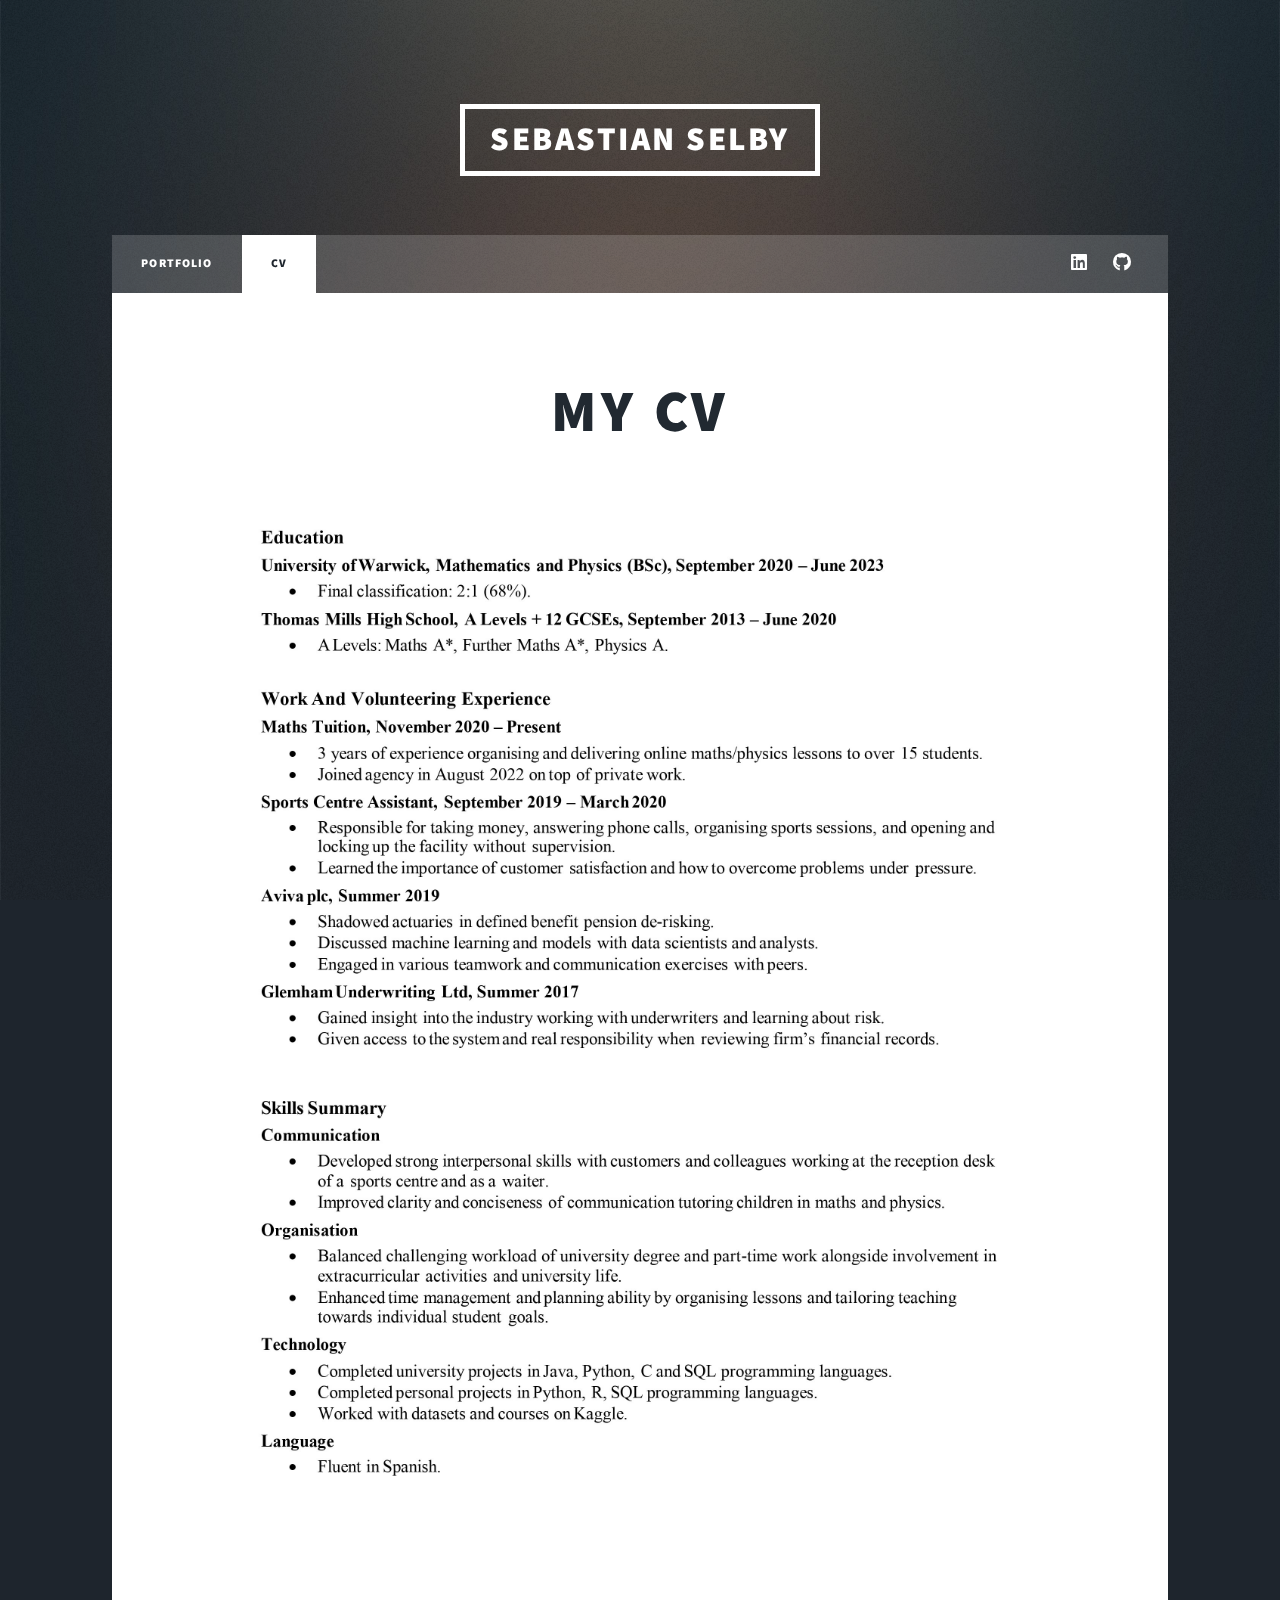
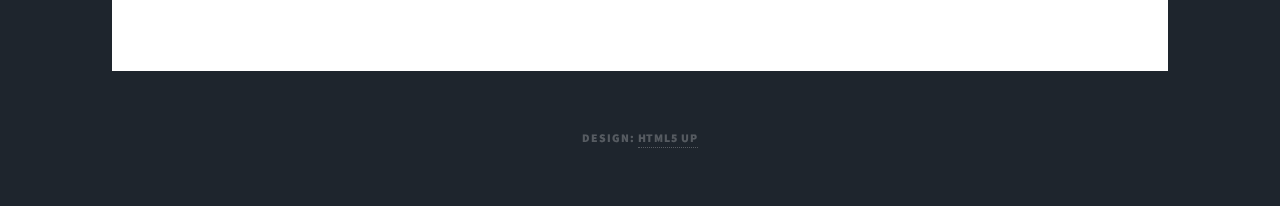
<file: generic.html>
<!DOCTYPE HTML>
<!--
	Massively by HTML5 UP
	html5up.net | @ajlkn
	Free for personal and commercial use under the CCA 3.0 license (html5up.net/license)
-->
<html>
	<head>
		<title>Generic Page - Massively by HTML5 UP</title>
		<meta charset="utf-8" />
		<meta name="viewport" content="width=device-width, initial-scale=1, user-scalable=no" />
		<link rel="stylesheet" href="assets/css/main.css" />
		<noscript><link rel="stylesheet" href="assets/css/noscript.css" /></noscript>
	</head>
	<body class="is-preload">

		<!-- Wrapper -->
			<div id="wrapper">

				<!-- Header -->
					<header id="header">
						<div class="logo">Sebastian Selby</div>
					</header>

				<!-- Nav -->
				<nav id="nav">
					<ul class="links">
						<li><a href="index.html">Portfolio</a></li>
						<li class="active"><a href="generic.html">CV</a></li>
					</ul>
					<ul class="icons">
						<li><a href="https://www.linkedin.com/in/sebastian-selby-reimundez-125b7b1b3/" class="icon brands alt fa-linkedin"><span class="label">LinkedIn</span></a></li>
						<li><a href="https://github.com/SebastianSelby" class="icon brands alt fa-github"><span class="label">GitHub</span></a></li>
					</ul>
				</nav>

				<!-- Main -->
					<div id="main">

						<!-- Post -->
							<section class="post">
								<header class="major">
									<h1> My CV</h1>
									<p></p>
								</header>
								<div class="image main"><img src="images/CV.jpg" alt="" /></div>
							</section>

					</div>


				<!-- Copyright -->
					<div id="copyright">
						<ul><li>Design: <a href="https://html5up.net">HTML5 UP</a></li></ul>
					</div>

			</div>

		<!-- Scripts -->
			<script src="assets/js/jquery.min.js"></script>
			<script src="assets/js/jquery.scrollex.min.js"></script>
			<script src="assets/js/jquery.scrolly.min.js"></script>
			<script src="assets/js/browser.min.js"></script>
			<script src="assets/js/breakpoints.min.js"></script>
			<script src="assets/js/util.js"></script>
			<script src="assets/js/main.js"></script>

	</body>
</html>
</file>
<file: assets/css/main.css>
@import url(fontawesome-all.min.css);
@import url("https://fonts.googleapis.com/css?family=Merriweather:300,700,300italic,700italic|Source+Sans+Pro:900");

/*
	Massively by HTML5 UP
	html5up.net | @ajlkn
	Free for personal and commercial use under the CCA 3.0 license (html5up.net/license)
*/

html, body, div, span, applet, object,
iframe, h1, h2, h3, h4, h5, h6, p, blockquote,
pre, a, abbr, acronym, address, big, cite,
code, del, dfn, em, img, ins, kbd, q, s, samp,
small, strike, strong, sub, sup, tt, var, b,
u, i, center, dl, dt, dd, ol, ul, li, fieldset,
form, label, legend, table, caption, tbody,
tfoot, thead, tr, th, td, article, aside,
canvas, details, embed, figure, figcaption,
footer, header, hgroup, menu, nav, output, ruby,
section, summary, time, mark, audio, video {
	margin: 0;
	padding: 0;
	border: 0;
	font-size: 100%;
	font: inherit;
	vertical-align: baseline;}

article, aside, details, figcaption, figure,
footer, header, hgroup, menu, nav, section {
	display: block;}

body {
	line-height: 1;
}

ol, ul {
	list-style: none;
}

blockquote, q {
	quotes: none;
}

	blockquote:before, blockquote:after, q:before, q:after {
		content: '';
		content: none;
	}

table {
	border-collapse: collapse;
	border-spacing: 0;
}

body {
	-webkit-text-size-adjust: none;
}

mark {
	background-color: transparent;
	color: inherit;
}

input::-moz-focus-inner {
	border: 0;
	padding: 0;
}

input, select, textarea {
	-moz-appearance: none;
	-webkit-appearance: none;
	-ms-appearance: none;
	appearance: none;
}

/* Basic */

	@-ms-viewport {
		width: device-width;
	}

	body {
		-ms-overflow-style: scrollbar;
	}

	@media screen and (max-width: 480px) {

		html, body {
			min-width: 320px;
		}

	}

	html {
		box-sizing: border-box;
	}

	*, *:before, *:after {
		box-sizing: inherit;
	}

	body {
		background-color: #1e252d;
	}

		body.is-preload *, body.is-preload *:before, body.is-preload *:after {
			-moz-animation: none !important;
			-webkit-animation: none !important;
			-ms-animation: none !important;
			animation: none !important;
			-moz-transition: none !important;
			-webkit-transition: none !important;
			-ms-transition: none !important;
			transition: none !important;
		}

/* Type */

	html {
		font-size: 16pt;
	}

		@media screen and (max-width: 1680px) {

			html {
				font-size: 12pt;
			}

		}

		@media screen and (max-width: 1280px) {

			html {
				font-size: 11pt;
			}

		}

		@media screen and (max-width: 360px) {

			html {
				font-size: 10pt;
			}

		}

	body {
		color: #212931;
	}

	body, input, select, textarea {
		font-family: "Merriweather", Georgia, serif;
		font-weight: 300;
		font-size: 1rem;
		line-height: 2.375;
	}

	a {
		-moz-transition: color 0.2s ease-in-out, background-color 0.2s ease-in-out, border-color 0.2s ease-in-out, box-shadow 0.2s ease-in-out;
		-webkit-transition: color 0.2s ease-in-out, background-color 0.2s ease-in-out, border-color 0.2s ease-in-out, box-shadow 0.2s ease-in-out;
		-ms-transition: color 0.2s ease-in-out, background-color 0.2s ease-in-out, border-color 0.2s ease-in-out, box-shadow 0.2s ease-in-out;
		transition: color 0.2s ease-in-out, background-color 0.2s ease-in-out, border-color 0.2s ease-in-out, box-shadow 0.2s ease-in-out;
		border-bottom: dotted 1px;
		text-decoration: none;
	}

		a:hover {
			border-bottom-color: transparent;
		}

	strong, b {
		font-weight: 600;
	}

	em, i {
		font-style: italic;
	}

	p {
		text-align: justify;
		margin: 0 0 2rem 0;
	}

	h1, h2, h3, h4, h5, h6 {
		font-family: "Source Sans Pro", Helvetica, sans-serif;
		font-weight: 900;
		line-height: 1.5;
		letter-spacing: 0.075em;
		text-transform: uppercase;
		margin: 0 0 1rem 0;
	}

		h1 a, h2 a, h3 a, h4 a, h5 a, h6 a {
			border-bottom: 0;
			color: inherit;
			text-decoration: none;
		}

	h1 {
		font-size: 4rem;
		line-height: 1.1;
		margin: 0 0 2rem 0;
	}

	h2 {
		font-size: 1.75rem;
		line-height: 1.3;
		margin: 0 0 1.5rem 0;
	}

	h3 {
		font-size: 1.25rem;
		margin: 0 0 1.5rem 0;
	}

	h4 {
		font-size: 1rem;
	}

	h5 {
		font-size: 0.9rem;
	}

	h6 {
		font-size: 0.8rem;
	}

	sub {
		font-size: 0.8rem;
		position: relative;
		top: 0.5rem;
	}

	sup {
		font-size: 0.8rem;
		position: relative;
		top: -0.5rem;
	}

	blockquote {
		border-left: solid 4px;
		font-style: italic;
		margin: 0 0 2rem 0;
		padding: 0.5rem 0 0.5rem 2rem;
	}

	code {
		border: solid 2px;
		font-family: "Courier New", monospace;
		font-size: 0.9rem;
		margin: 0 0.25rem;
		padding: 0.25rem 0.65rem;
	}

	pre {
		-webkit-overflow-scrolling: touch;
		font-family: "Courier New", monospace;
		font-size: 0.9rem;
		margin: 0 0 2rem 0;
	}

		pre code {
			display: block;
			line-height: 1.75;
			padding: 1rem 1.5rem;
			overflow-x: auto;
		}

	hr {
		border: 0;
		border-bottom: solid 2px;
		margin: 3rem 0;
	}

		hr.major {
			margin: 5rem 0;
		}

	.align-left {
		text-align: left;
	}

	.align-center {
		text-align: center;
	}

	.align-right {
		text-align: right;
	}

	input, select, textarea {
		color: #212931;
	}

	a {
		color: #212931;
		border-bottom-color: rgba(33, 41, 49, 0.5);
	}

		a:hover {
			border-bottom-color: transparent;
			color: #18bfef !important;
		}

	strong, b {
		color: #212931;
	}

	h1, h2, h3, h4, h5, h6 {
		color: #212931;
	}

	blockquote {
		border-left-color: #eeeeee;
	}

	code {
		background: rgba(220, 220, 220, 0.25);
		border-color: #eeeeee;
	}

	hr {
		border-bottom-color: #eeeeee;
	}

/* Row */

	.row {
		display: flex;
		flex-wrap: wrap;
		box-sizing: border-box;
		align-items: stretch;
	}

		.row > * {
			box-sizing: border-box;
		}

		.row.gtr-uniform > * > :last-child {
			margin-bottom: 0;
		}

		.row.aln-left {
			justify-content: flex-start;
		}

		.row.aln-center {
			justify-content: center;
		}

		.row.aln-right {
			justify-content: flex-end;
		}

		.row.aln-top {
			align-items: flex-start;
		}

		.row.aln-middle {
			align-items: center;
		}

		.row.aln-bottom {
			align-items: flex-end;
		}

		.row > .imp {
			order: -1;
		}

		.row > .col-1 {
			width: 8.33333%;
		}

		.row > .off-1 {
			margin-left: 8.33333%;
		}

		.row > .col-2 {
			width: 16.66667%;
		}

		.row > .off-2 {
			margin-left: 16.66667%;
		}

		.row > .col-3 {
			width: 25%;
		}

		.row > .off-3 {
			margin-left: 25%;
		}

		.row > .col-4 {
			width: 33.33333%;
		}

		.row > .off-4 {
			margin-left: 33.33333%;
		}

		.row > .col-5 {
			width: 41.66667%;
		}

		.row > .off-5 {
			margin-left: 41.66667%;
		}

		.row > .col-6 {
			width: 50%;
		}

		.row > .off-6 {
			margin-left: 50%;
		}

		.row > .col-7 {
			width: 58.33333%;
		}

		.row > .off-7 {
			margin-left: 58.33333%;
		}

		.row > .col-8 {
			width: 66.66667%;
		}

		.row > .off-8 {
			margin-left: 66.66667%;
		}

		.row > .col-9 {
			width: 75%;
		}

		.row > .off-9 {
			margin-left: 75%;
		}

		.row > .col-10 {
			width: 83.33333%;
		}

		.row > .off-10 {
			margin-left: 83.33333%;
		}

		.row > .col-11 {
			width: 91.66667%;
		}

		.row > .off-11 {
			margin-left: 91.66667%;
		}

		.row > .col-12 {
			width: 100%;
		}

		.row > .off-12 {
			margin-left: 100%;
		}

		.row.gtr-0 {
			margin-top: 0;
			margin-left: 0rem;
		}

			.row.gtr-0 > * {
				padding: 0 0 0 0rem;
			}

			.row.gtr-0.gtr-uniform {
				margin-top: 0rem;
			}

				.row.gtr-0.gtr-uniform > * {
					padding-top: 0rem;
				}

		.row.gtr-25 {
			margin-top: 0;
			margin-left: -0.375rem;
		}

			.row.gtr-25 > * {
				padding: 0 0 0 0.375rem;
			}

			.row.gtr-25.gtr-uniform {
				margin-top: -0.375rem;
			}

				.row.gtr-25.gtr-uniform > * {
					padding-top: 0.375rem;
				}

		.row.gtr-50 {
			margin-top: 0;
			margin-left: -0.75rem;
		}

			.row.gtr-50 > * {
				padding: 0 0 0 0.75rem;
			}

			.row.gtr-50.gtr-uniform {
				margin-top: -0.75rem;
			}

				.row.gtr-50.gtr-uniform > * {
					padding-top: 0.75rem;
				}

		.row {
			margin-top: 0;
			margin-left: -1.5rem;
		}

			.row > * {
				padding: 0 0 0 1.5rem;
			}

			.row.gtr-uniform {
				margin-top: -1.5rem;
			}

				.row.gtr-uniform > * {
					padding-top: 1.5rem;
				}

		.row.gtr-150 {
			margin-top: 0;
			margin-left: -2.25rem;
		}

			.row.gtr-150 > * {
				padding: 0 0 0 2.25rem;
			}

			.row.gtr-150.gtr-uniform {
				margin-top: -2.25rem;
			}

				.row.gtr-150.gtr-uniform > * {
					padding-top: 2.25rem;
				}

		.row.gtr-200 {
			margin-top: 0;
			margin-left: -3rem;
		}

			.row.gtr-200 > * {
				padding: 0 0 0 3rem;
			}

			.row.gtr-200.gtr-uniform {
				margin-top: -3rem;
			}

				.row.gtr-200.gtr-uniform > * {
					padding-top: 3rem;
				}

		@media screen and (max-width: 1680px) {

			.row {
				display: flex;
				flex-wrap: wrap;
				box-sizing: border-box;
				align-items: stretch;
			}

				.row > * {
					box-sizing: border-box;
				}

				.row.gtr-uniform > * > :last-child {
					margin-bottom: 0;
				}

				.row.aln-left {
					justify-content: flex-start;
				}

				.row.aln-center {
					justify-content: center;
				}

				.row.aln-right {
					justify-content: flex-end;
				}

				.row.aln-top {
					align-items: flex-start;
				}

				.row.aln-middle {
					align-items: center;
				}

				.row.aln-bottom {
					align-items: flex-end;
				}

				.row > .imp-xlarge {
					order: -1;
				}

				.row > .col-1-xlarge {
					width: 8.33333%;
				}

				.row > .off-1-xlarge {
					margin-left: 8.33333%;
				}

				.row > .col-2-xlarge {
					width: 16.66667%;
				}

				.row > .off-2-xlarge {
					margin-left: 16.66667%;
				}

				.row > .col-3-xlarge {
					width: 25%;
				}

				.row > .off-3-xlarge {
					margin-left: 25%;
				}

				.row > .col-4-xlarge {
					width: 33.33333%;
				}

				.row > .off-4-xlarge {
					margin-left: 33.33333%;
				}

				.row > .col-5-xlarge {
					width: 41.66667%;
				}

				.row > .off-5-xlarge {
					margin-left: 41.66667%;
				}

				.row > .col-6-xlarge {
					width: 50%;
				}

				.row > .off-6-xlarge {
					margin-left: 50%;
				}

				.row > .col-7-xlarge {
					width: 58.33333%;
				}

				.row > .off-7-xlarge {
					margin-left: 58.33333%;
				}

				.row > .col-8-xlarge {
					width: 66.66667%;
				}

				.row > .off-8-xlarge {
					margin-left: 66.66667%;
				}

				.row > .col-9-xlarge {
					width: 75%;
				}

				.row > .off-9-xlarge {
					margin-left: 75%;
				}

				.row > .col-10-xlarge {
					width: 83.33333%;
				}

				.row > .off-10-xlarge {
					margin-left: 83.33333%;
				}

				.row > .col-11-xlarge {
					width: 91.66667%;
				}

				.row > .off-11-xlarge {
					margin-left: 91.66667%;
				}

				.row > .col-12-xlarge {
					width: 100%;
				}

				.row > .off-12-xlarge {
					margin-left: 100%;
				}

				.row.gtr-0 {
					margin-top: 0;
					margin-left: 0rem;
				}

					.row.gtr-0 > * {
						padding: 0 0 0 0rem;
					}

					.row.gtr-0.gtr-uniform {
						margin-top: 0rem;
					}

						.row.gtr-0.gtr-uniform > * {
							padding-top: 0rem;
						}

				.row.gtr-25 {
					margin-top: 0;
					margin-left: -0.375rem;
				}

					.row.gtr-25 > * {
						padding: 0 0 0 0.375rem;
					}

					.row.gtr-25.gtr-uniform {
						margin-top: -0.375rem;
					}

						.row.gtr-25.gtr-uniform > * {
							padding-top: 0.375rem;
						}

				.row.gtr-50 {
					margin-top: 0;
					margin-left: -0.75rem;
				}

					.row.gtr-50 > * {
						padding: 0 0 0 0.75rem;
					}

					.row.gtr-50.gtr-uniform {
						margin-top: -0.75rem;
					}

						.row.gtr-50.gtr-uniform > * {
							padding-top: 0.75rem;
						}

				.row {
					margin-top: 0;
					margin-left: -1.5rem;
				}

					.row > * {
						padding: 0 0 0 1.5rem;
					}

					.row.gtr-uniform {
						margin-top: -1.5rem;
					}

						.row.gtr-uniform > * {
							padding-top: 1.5rem;
						}

				.row.gtr-150 {
					margin-top: 0;
					margin-left: -2.25rem;
				}

					.row.gtr-150 > * {
						padding: 0 0 0 2.25rem;
					}

					.row.gtr-150.gtr-uniform {
						margin-top: -2.25rem;
					}

						.row.gtr-150.gtr-uniform > * {
							padding-top: 2.25rem;
						}

				.row.gtr-200 {
					margin-top: 0;
					margin-left: -3rem;
				}

					.row.gtr-200 > * {
						padding: 0 0 0 3rem;
					}

					.row.gtr-200.gtr-uniform {
						margin-top: -3rem;
					}

						.row.gtr-200.gtr-uniform > * {
							padding-top: 3rem;
						}

		}

		@media screen and (max-width: 1280px) {

			.row {
				display: flex;
				flex-wrap: wrap;
				box-sizing: border-box;
				align-items: stretch;
			}

				.row > * {
					box-sizing: border-box;
				}

				.row.gtr-uniform > * > :last-child {
					margin-bottom: 0;
				}

				.row.aln-left {
					justify-content: flex-start;
				}

				.row.aln-center {
					justify-content: center;
				}

				.row.aln-right {
					justify-content: flex-end;
				}

				.row.aln-top {
					align-items: flex-start;
				}

				.row.aln-middle {
					align-items: center;
				}

				.row.aln-bottom {
					align-items: flex-end;
				}

				.row > .imp-large {
					order: -1;
				}

				.row > .col-1-large {
					width: 8.33333%;
				}

				.row > .off-1-large {
					margin-left: 8.33333%;
				}

				.row > .col-2-large {
					width: 16.66667%;
				}

				.row > .off-2-large {
					margin-left: 16.66667%;
				}

				.row > .col-3-large {
					width: 25%;
				}

				.row > .off-3-large {
					margin-left: 25%;
				}

				.row > .col-4-large {
					width: 33.33333%;
				}

				.row > .off-4-large {
					margin-left: 33.33333%;
				}

				.row > .col-5-large {
					width: 41.66667%;
				}

				.row > .off-5-large {
					margin-left: 41.66667%;
				}

				.row > .col-6-large {
					width: 50%;
				}

				.row > .off-6-large {
					margin-left: 50%;
				}

				.row > .col-7-large {
					width: 58.33333%;
				}

				.row > .off-7-large {
					margin-left: 58.33333%;
				}

				.row > .col-8-large {
					width: 66.66667%;
				}

				.row > .off-8-large {
					margin-left: 66.66667%;
				}

				.row > .col-9-large {
					width: 75%;
				}

				.row > .off-9-large {
					margin-left: 75%;
				}

				.row > .col-10-large {
					width: 83.33333%;
				}

				.row > .off-10-large {
					margin-left: 83.33333%;
				}

				.row > .col-11-large {
					width: 91.66667%;
				}

				.row > .off-11-large {
					margin-left: 91.66667%;
				}

				.row > .col-12-large {
					width: 100%;
				}

				.row > .off-12-large {
					margin-left: 100%;
				}

				.row.gtr-0 {
					margin-top: 0;
					margin-left: 0rem;
				}

					.row.gtr-0 > * {
						padding: 0 0 0 0rem;
					}

					.row.gtr-0.gtr-uniform {
						margin-top: 0rem;
					}

						.row.gtr-0.gtr-uniform > * {
							padding-top: 0rem;
						}

				.row.gtr-25 {
					margin-top: 0;
					margin-left: -0.375rem;
				}

					.row.gtr-25 > * {
						padding: 0 0 0 0.375rem;
					}

					.row.gtr-25.gtr-uniform {
						margin-top: -0.375rem;
					}

						.row.gtr-25.gtr-uniform > * {
							padding-top: 0.375rem;
						}

				.row.gtr-50 {
					margin-top: 0;
					margin-left: -0.75rem;
				}

					.row.gtr-50 > * {
						padding: 0 0 0 0.75rem;
					}

					.row.gtr-50.gtr-uniform {
						margin-top: -0.75rem;
					}

						.row.gtr-50.gtr-uniform > * {
							padding-top: 0.75rem;
						}

				.row {
					margin-top: 0;
					margin-left: -1.5rem;
				}

					.row > * {
						padding: 0 0 0 1.5rem;
					}

					.row.gtr-uniform {
						margin-top: -1.5rem;
					}

						.row.gtr-uniform > * {
							padding-top: 1.5rem;
						}

				.row.gtr-150 {
					margin-top: 0;
					margin-left: -2.25rem;
				}

					.row.gtr-150 > * {
						padding: 0 0 0 2.25rem;
					}

					.row.gtr-150.gtr-uniform {
						margin-top: -2.25rem;
					}

						.row.gtr-150.gtr-uniform > * {
							padding-top: 2.25rem;
						}

				.row.gtr-200 {
					margin-top: 0;
					margin-left: -3rem;
				}

					.row.gtr-200 > * {
						padding: 0 0 0 3rem;
					}

					.row.gtr-200.gtr-uniform {
						margin-top: -3rem;
					}

						.row.gtr-200.gtr-uniform > * {
							padding-top: 3rem;
						}

		}

		@media screen and (max-width: 980px) {

			.row {
				display: flex;
				flex-wrap: wrap;
				box-sizing: border-box;
				align-items: stretch;
			}

				.row > * {
					box-sizing: border-box;
				}

				.row.gtr-uniform > * > :last-child {
					margin-bottom: 0;
				}

				.row.aln-left {
					justify-content: flex-start;
				}

				.row.aln-center {
					justify-content: center;
				}

				.row.aln-right {
					justify-content: flex-end;
				}

				.row.aln-top {
					align-items: flex-start;
				}

				.row.aln-middle {
					align-items: center;
				}

				.row.aln-bottom {
					align-items: flex-end;
				}

				.row > .imp-medium {
					order: -1;
				}

				.row > .col-1-medium {
					width: 8.33333%;
				}

				.row > .off-1-medium {
					margin-left: 8.33333%;
				}

				.row > .col-2-medium {
					width: 16.66667%;
				}

				.row > .off-2-medium {
					margin-left: 16.66667%;
				}

				.row > .col-3-medium {
					width: 25%;
				}

				.row > .off-3-medium {
					margin-left: 25%;
				}

				.row > .col-4-medium {
					width: 33.33333%;
				}

				.row > .off-4-medium {
					margin-left: 33.33333%;
				}

				.row > .col-5-medium {
					width: 41.66667%;
				}

				.row > .off-5-medium {
					margin-left: 41.66667%;
				}

				.row > .col-6-medium {
					width: 50%;
				}

				.row > .off-6-medium {
					margin-left: 50%;
				}

				.row > .col-7-medium {
					width: 58.33333%;
				}

				.row > .off-7-medium {
					margin-left: 58.33333%;
				}

				.row > .col-8-medium {
					width: 66.66667%;
				}

				.row > .off-8-medium {
					margin-left: 66.66667%;
				}

				.row > .col-9-medium {
					width: 75%;
				}

				.row > .off-9-medium {
					margin-left: 75%;
				}

				.row > .col-10-medium {
					width: 83.33333%;
				}

				.row > .off-10-medium {
					margin-left: 83.33333%;
				}

				.row > .col-11-medium {
					width: 91.66667%;
				}

				.row > .off-11-medium {
					margin-left: 91.66667%;
				}

				.row > .col-12-medium {
					width: 100%;
				}

				.row > .off-12-medium {
					margin-left: 100%;
				}

				.row.gtr-0 {
					margin-top: 0;
					margin-left: 0rem;
				}

					.row.gtr-0 > * {
						padding: 0 0 0 0rem;
					}

					.row.gtr-0.gtr-uniform {
						margin-top: 0rem;
					}

						.row.gtr-0.gtr-uniform > * {
							padding-top: 0rem;
						}

				.row.gtr-25 {
					margin-top: 0;
					margin-left: -0.375rem;
				}

					.row.gtr-25 > * {
						padding: 0 0 0 0.375rem;
					}

					.row.gtr-25.gtr-uniform {
						margin-top: -0.375rem;
					}

						.row.gtr-25.gtr-uniform > * {
							padding-top: 0.375rem;
						}

				.row.gtr-50 {
					margin-top: 0;
					margin-left: -0.75rem;
				}

					.row.gtr-50 > * {
						padding: 0 0 0 0.75rem;
					}

					.row.gtr-50.gtr-uniform {
						margin-top: -0.75rem;
					}

						.row.gtr-50.gtr-uniform > * {
							padding-top: 0.75rem;
						}

				.row {
					margin-top: 0;
					margin-left: -1.5rem;
				}

					.row > * {
						padding: 0 0 0 1.5rem;
					}

					.row.gtr-uniform {
						margin-top: -1.5rem;
					}

						.row.gtr-uniform > * {
							padding-top: 1.5rem;
						}

				.row.gtr-150 {
					margin-top: 0;
					margin-left: -2.25rem;
				}

					.row.gtr-150 > * {
						padding: 0 0 0 2.25rem;
					}

					.row.gtr-150.gtr-uniform {
						margin-top: -2.25rem;
					}

						.row.gtr-150.gtr-uniform > * {
							padding-top: 2.25rem;
						}

				.row.gtr-200 {
					margin-top: 0;
					margin-left: -3rem;
				}

					.row.gtr-200 > * {
						padding: 0 0 0 3rem;
					}

					.row.gtr-200.gtr-uniform {
						margin-top: -3rem;
					}

						.row.gtr-200.gtr-uniform > * {
							padding-top: 3rem;
						}

		}

		@media screen and (max-width: 736px) {

			.row {
				display: flex;
				flex-wrap: wrap;
				box-sizing: border-box;
				align-items: stretch;
			}

				.row > * {
					box-sizing: border-box;
				}

				.row.gtr-uniform > * > :last-child {
					margin-bottom: 0;
				}

				.row.aln-left {
					justify-content: flex-start;
				}

				.row.aln-center {
					justify-content: center;
				}

				.row.aln-right {
					justify-content: flex-end;
				}

				.row.aln-top {
					align-items: flex-start;
				}

				.row.aln-middle {
					align-items: center;
				}

				.row.aln-bottom {
					align-items: flex-end;
				}

				.row > .imp-small {
					order: -1;
				}

				.row > .col-1-small {
					width: 8.33333%;
				}

				.row > .off-1-small {
					margin-left: 8.33333%;
				}

				.row > .col-2-small {
					width: 16.66667%;
				}

				.row > .off-2-small {
					margin-left: 16.66667%;
				}

				.row > .col-3-small {
					width: 25%;
				}

				.row > .off-3-small {
					margin-left: 25%;
				}

				.row > .col-4-small {
					width: 33.33333%;
				}

				.row > .off-4-small {
					margin-left: 33.33333%;
				}

				.row > .col-5-small {
					width: 41.66667%;
				}

				.row > .off-5-small {
					margin-left: 41.66667%;
				}

				.row > .col-6-small {
					width: 50%;
				}

				.row > .off-6-small {
					margin-left: 50%;
				}

				.row > .col-7-small {
					width: 58.33333%;
				}

				.row > .off-7-small {
					margin-left: 58.33333%;
				}

				.row > .col-8-small {
					width: 66.66667%;
				}

				.row > .off-8-small {
					margin-left: 66.66667%;
				}

				.row > .col-9-small {
					width: 75%;
				}

				.row > .off-9-small {
					margin-left: 75%;
				}

				.row > .col-10-small {
					width: 83.33333%;
				}

				.row > .off-10-small {
					margin-left: 83.33333%;
				}

				.row > .col-11-small {
					width: 91.66667%;
				}

				.row > .off-11-small {
					margin-left: 91.66667%;
				}

				.row > .col-12-small {
					width: 100%;
				}

				.row > .off-12-small {
					margin-left: 100%;
				}

				.row.gtr-0 {
					margin-top: 0;
					margin-left: 0rem;
				}

					.row.gtr-0 > * {
						padding: 0 0 0 0rem;
					}

					.row.gtr-0.gtr-uniform {
						margin-top: 0rem;
					}

						.row.gtr-0.gtr-uniform > * {
							padding-top: 0rem;
						}

				.row.gtr-25 {
					margin-top: 0;
					margin-left: -0.375rem;
				}

					.row.gtr-25 > * {
						padding: 0 0 0 0.375rem;
					}

					.row.gtr-25.gtr-uniform {
						margin-top: -0.375rem;
					}

						.row.gtr-25.gtr-uniform > * {
							padding-top: 0.375rem;
						}

				.row.gtr-50 {
					margin-top: 0;
					margin-left: -0.75rem;
				}

					.row.gtr-50 > * {
						padding: 0 0 0 0.75rem;
					}

					.row.gtr-50.gtr-uniform {
						margin-top: -0.75rem;
					}

						.row.gtr-50.gtr-uniform > * {
							padding-top: 0.75rem;
						}

				.row {
					margin-top: 0;
					margin-left: -1.5rem;
				}

					.row > * {
						padding: 0 0 0 1.5rem;
					}

					.row.gtr-uniform {
						margin-top: -1.5rem;
					}

						.row.gtr-uniform > * {
							padding-top: 1.5rem;
						}

				.row.gtr-150 {
					margin-top: 0;
					margin-left: -2.25rem;
				}

					.row.gtr-150 > * {
						padding: 0 0 0 2.25rem;
					}

					.row.gtr-150.gtr-uniform {
						margin-top: -2.25rem;
					}

						.row.gtr-150.gtr-uniform > * {
							padding-top: 2.25rem;
						}

				.row.gtr-200 {
					margin-top: 0;
					margin-left: -3rem;
				}

					.row.gtr-200 > * {
						padding: 0 0 0 3rem;
					}

					.row.gtr-200.gtr-uniform {
						margin-top: -3rem;
					}

						.row.gtr-200.gtr-uniform > * {
							padding-top: 3rem;
						}

		}

		@media screen and (max-width: 480px) {

			.row {
				display: flex;
				flex-wrap: wrap;
				box-sizing: border-box;
				align-items: stretch;
			}

				.row > * {
					box-sizing: border-box;
				}

				.row.gtr-uniform > * > :last-child {
					margin-bottom: 0;
				}

				.row.aln-left {
					justify-content: flex-start;
				}

				.row.aln-center {
					justify-content: center;
				}

				.row.aln-right {
					justify-content: flex-end;
				}

				.row.aln-top {
					align-items: flex-start;
				}

				.row.aln-middle {
					align-items: center;
				}

				.row.aln-bottom {
					align-items: flex-end;
				}

				.row > .imp-xsmall {
					order: -1;
				}

				.row > .col-1-xsmall {
					width: 8.33333%;
				}

				.row > .off-1-xsmall {
					margin-left: 8.33333%;
				}

				.row > .col-2-xsmall {
					width: 16.66667%;
				}

				.row > .off-2-xsmall {
					margin-left: 16.66667%;
				}

				.row > .col-3-xsmall {
					width: 25%;
				}

				.row > .off-3-xsmall {
					margin-left: 25%;
				}

				.row > .col-4-xsmall {
					width: 33.33333%;
				}

				.row > .off-4-xsmall {
					margin-left: 33.33333%;
				}

				.row > .col-5-xsmall {
					width: 41.66667%;
				}

				.row > .off-5-xsmall {
					margin-left: 41.66667%;
				}

				.row > .col-6-xsmall {
					width: 50%;
				}

				.row > .off-6-xsmall {
					margin-left: 50%;
				}

				.row > .col-7-xsmall {
					width: 58.33333%;
				}

				.row > .off-7-xsmall {
					margin-left: 58.33333%;
				}

				.row > .col-8-xsmall {
					width: 66.66667%;
				}

				.row > .off-8-xsmall {
					margin-left: 66.66667%;
				}

				.row > .col-9-xsmall {
					width: 75%;
				}

				.row > .off-9-xsmall {
					margin-left: 75%;
				}

				.row > .col-10-xsmall {
					width: 83.33333%;
				}

				.row > .off-10-xsmall {
					margin-left: 83.33333%;
				}

				.row > .col-11-xsmall {
					width: 91.66667%;
				}

				.row > .off-11-xsmall {
					margin-left: 91.66667%;
				}

				.row > .col-12-xsmall {
					width: 100%;
				}

				.row > .off-12-xsmall {
					margin-left: 100%;
				}

				.row.gtr-0 {
					margin-top: 0;
					margin-left: 0rem;
				}

					.row.gtr-0 > * {
						padding: 0 0 0 0rem;
					}

					.row.gtr-0.gtr-uniform {
						margin-top: 0rem;
					}

						.row.gtr-0.gtr-uniform > * {
							padding-top: 0rem;
						}

				.row.gtr-25 {
					margin-top: 0;
					margin-left: -0.375rem;
				}

					.row.gtr-25 > * {
						padding: 0 0 0 0.375rem;
					}

					.row.gtr-25.gtr-uniform {
						margin-top: -0.375rem;
					}

						.row.gtr-25.gtr-uniform > * {
							padding-top: 0.375rem;
						}

				.row.gtr-50 {
					margin-top: 0;
					margin-left: -0.75rem;
				}

					.row.gtr-50 > * {
						padding: 0 0 0 0.75rem;
					}

					.row.gtr-50.gtr-uniform {
						margin-top: -0.75rem;
					}

						.row.gtr-50.gtr-uniform > * {
							padding-top: 0.75rem;
						}

				.row {
					margin-top: 0;
					margin-left: -1.5rem;
				}

					.row > * {
						padding: 0 0 0 1.5rem;
					}

					.row.gtr-uniform {
						margin-top: -1.5rem;
					}

						.row.gtr-uniform > * {
							padding-top: 1.5rem;
						}

				.row.gtr-150 {
					margin-top: 0;
					margin-left: -2.25rem;
				}

					.row.gtr-150 > * {
						padding: 0 0 0 2.25rem;
					}

					.row.gtr-150.gtr-uniform {
						margin-top: -2.25rem;
					}

						.row.gtr-150.gtr-uniform > * {
							padding-top: 2.25rem;
						}

				.row.gtr-200 {
					margin-top: 0;
					margin-left: -3rem;
				}

					.row.gtr-200 > * {
						padding: 0 0 0 3rem;
					}

					.row.gtr-200.gtr-uniform {
						margin-top: -3rem;
					}

						.row.gtr-200.gtr-uniform > * {
							padding-top: 3rem;
						}

		}

		@media screen and (max-width: 360px) {

			.row {
				display: flex;
				flex-wrap: wrap;
				box-sizing: border-box;
				align-items: stretch;
			}

				.row > * {
					box-sizing: border-box;
				}

				.row.gtr-uniform > * > :last-child {
					margin-bottom: 0;
				}

				.row.aln-left {
					justify-content: flex-start;
				}

				.row.aln-center {
					justify-content: center;
				}

				.row.aln-right {
					justify-content: flex-end;
				}

				.row.aln-top {
					align-items: flex-start;
				}

				.row.aln-middle {
					align-items: center;
				}

				.row.aln-bottom {
					align-items: flex-end;
				}

				.row > .imp-xxsmall {
					order: -1;
				}

				.row > .col-1-xxsmall {
					width: 8.33333%;
				}

				.row > .off-1-xxsmall {
					margin-left: 8.33333%;
				}

				.row > .col-2-xxsmall {
					width: 16.66667%;
				}

				.row > .off-2-xxsmall {
					margin-left: 16.66667%;
				}

				.row > .col-3-xxsmall {
					width: 25%;
				}

				.row > .off-3-xxsmall {
					margin-left: 25%;
				}

				.row > .col-4-xxsmall {
					width: 33.33333%;
				}

				.row > .off-4-xxsmall {
					margin-left: 33.33333%;
				}

				.row > .col-5-xxsmall {
					width: 41.66667%;
				}

				.row > .off-5-xxsmall {
					margin-left: 41.66667%;
				}

				.row > .col-6-xxsmall {
					width: 50%;
				}

				.row > .off-6-xxsmall {
					margin-left: 50%;
				}

				.row > .col-7-xxsmall {
					width: 58.33333%;
				}

				.row > .off-7-xxsmall {
					margin-left: 58.33333%;
				}

				.row > .col-8-xxsmall {
					width: 66.66667%;
				}

				.row > .off-8-xxsmall {
					margin-left: 66.66667%;
				}

				.row > .col-9-xxsmall {
					width: 75%;
				}

				.row > .off-9-xxsmall {
					margin-left: 75%;
				}

				.row > .col-10-xxsmall {
					width: 83.33333%;
				}

				.row > .off-10-xxsmall {
					margin-left: 83.33333%;
				}

				.row > .col-11-xxsmall {
					width: 91.66667%;
				}

				.row > .off-11-xxsmall {
					margin-left: 91.66667%;
				}

				.row > .col-12-xxsmall {
					width: 100%;
				}

				.row > .off-12-xxsmall {
					margin-left: 100%;
				}

				.row.gtr-0 {
					margin-top: 0;
					margin-left: 0rem;
				}

					.row.gtr-0 > * {
						padding: 0 0 0 0rem;
					}

					.row.gtr-0.gtr-uniform {
						margin-top: 0rem;
					}

						.row.gtr-0.gtr-uniform > * {
							padding-top: 0rem;
						}

				.row.gtr-25 {
					margin-top: 0;
					margin-left: -0.375rem;
				}

					.row.gtr-25 > * {
						padding: 0 0 0 0.375rem;
					}

					.row.gtr-25.gtr-uniform {
						margin-top: -0.375rem;
					}

						.row.gtr-25.gtr-uniform > * {
							padding-top: 0.375rem;
						}

				.row.gtr-50 {
					margin-top: 0;
					margin-left: -0.75rem;
				}

					.row.gtr-50 > * {
						padding: 0 0 0 0.75rem;
					}

					.row.gtr-50.gtr-uniform {
						margin-top: -0.75rem;
					}

						.row.gtr-50.gtr-uniform > * {
							padding-top: 0.75rem;
						}

				.row {
					margin-top: 0;
					margin-left: -1.5rem;
				}

					.row > * {
						padding: 0 0 0 1.5rem;
					}

					.row.gtr-uniform {
						margin-top: -1.5rem;
					}

						.row.gtr-uniform > * {
							padding-top: 1.5rem;
						}

				.row.gtr-150 {
					margin-top: 0;
					margin-left: -2.25rem;
				}

					.row.gtr-150 > * {
						padding: 0 0 0 2.25rem;
					}

					.row.gtr-150.gtr-uniform {
						margin-top: -2.25rem;
					}

						.row.gtr-150.gtr-uniform > * {
							padding-top: 2.25rem;
						}

				.row.gtr-200 {
					margin-top: 0;
					margin-left: -3rem;
				}

					.row.gtr-200 > * {
						padding: 0 0 0 3rem;
					}

					.row.gtr-200.gtr-uniform {
						margin-top: -3rem;
					}

						.row.gtr-200.gtr-uniform > * {
							padding-top: 3rem;
						}

		}

/* Box */

	.box {
		border: solid 2px;
		margin-bottom: 2rem;
		padding: 1.5rem;
	}

		.box > :last-child,
		.box > :last-child > :last-child,
		.box > :last-child > :last-child > :last-child {
			margin-bottom: 0;
		}

		.box.alt {
			border: 0;
			border-radius: 0;
			padding: 0;
		}

	.box {
		border-color: #eeeeee;
	}

/* Button */

	input[type="submit"],
	input[type="reset"],
	input[type="button"],
	button,
	.button {
		-moz-appearance: none;
		-webkit-appearance: none;
		-ms-appearance: none;
		appearance: none;
		-moz-transition: background-color 0.2s ease-in-out, box-shadow 0.2s ease-in-out, color 0.2s ease-in-out;
		-webkit-transition: background-color 0.2s ease-in-out, box-shadow 0.2s ease-in-out, color 0.2s ease-in-out;
		-ms-transition: background-color 0.2s ease-in-out, box-shadow 0.2s ease-in-out, color 0.2s ease-in-out;
		transition: background-color 0.2s ease-in-out, box-shadow 0.2s ease-in-out, color 0.2s ease-in-out;
		border: 0;
		border-radius: 0;
		cursor: pointer;
		display: inline-block;
		font-family: "Source Sans Pro", Helvetica, sans-serif;
		font-size: 0.8rem;
		font-weight: 900;
		letter-spacing: 0.075em;
		height: 3rem;
		line-height: 3rem;
		padding: 0 2rem;
		text-align: center;
		text-decoration: none;
		text-transform: uppercase;
		white-space: nowrap;
	}

		input[type="submit"].icon:before,
		input[type="reset"].icon:before,
		input[type="button"].icon:before,
		button.icon:before,
		.button.icon:before {
			margin-right: 0.5rem;
		}

		input[type="submit"].icon.solo,
		input[type="reset"].icon.solo,
		input[type="button"].icon.solo,
		button.icon.solo,
		.button.icon.solo {
			position: relative;
			width: 4rem;
			height: 4rem;
			line-height: 4rem;
			border-radius: 4rem;
			text-indent: 4rem;
			overflow: hidden;
			padding: 0;
			white-space: nowrap;
		}

			input[type="submit"].icon.solo:before,
			input[type="reset"].icon.solo:before,
			input[type="button"].icon.solo:before,
			button.icon.solo:before,
			.button.icon.solo:before {
				position: absolute;
				display: block;
				top: 0;
				left: 0;
				width: inherit;
				height: inherit;
				line-height: inherit;
				font-size: 1.25rem;
				margin-right: 0;
				text-align: center;
				text-indent: 0;
			}

		input[type="submit"].fit,
		input[type="reset"].fit,
		input[type="button"].fit,
		button.fit,
		.button.fit {
			width: 100%;
		}

		input[type="submit"].small,
		input[type="reset"].small,
		input[type="button"].small,
		button.small,
		.button.small {
			font-size: 0.7rem;
			height: 2.5rem;
			line-height: 2.5rem;
			padding: 0 1.5rem;
		}

		input[type="submit"].large,
		input[type="reset"].large,
		input[type="button"].large,
		button.large,
		.button.large {
			font-size: 0.9rem;
			height: 3.5rem;
			line-height: 3.5rem;
			padding: 0 2.75rem;
		}

		@media screen and (max-width: 980px) {

			input[type="submit"],
			input[type="reset"],
			input[type="button"],
			button,
			.button {
				font-size: 0.9rem;
				height: 3.25rem;
				line-height: 3.25rem;
			}

				input[type="submit"].large,
				input[type="reset"].large,
				input[type="button"].large,
				button.large,
				.button.large {
					font-size: 1rem;
					height: 3.75rem;
					line-height: 3.75rem;
				}

		}

		input[type="submit"].disabled, input[type="submit"]:disabled,
		input[type="reset"].disabled,
		input[type="reset"]:disabled,
		input[type="button"].disabled,
		input[type="button"]:disabled,
		button.disabled,
		button:disabled,
		.button.disabled,
		.button:disabled {
			pointer-events: none;
			opacity: 0.25;
		}

	input[type="submit"],
	input[type="reset"],
	input[type="button"],
	button,
	.button {
		background-color: transparent;
		box-shadow: inset 0 0 0 2px #212931;
		color: #212931 !important;
	}

		input[type="submit"]:hover,
		input[type="reset"]:hover,
		input[type="button"]:hover,
		button:hover,
		.button:hover {
			box-shadow: inset 0 0 0 2px #18bfef;
			color: #18bfef !important;
		}

		input[type="submit"].primary,
		input[type="reset"].primary,
		input[type="button"].primary,
		button.primary,
		.button.primary {
			background-color: #212931;
			box-shadow: none;
			color: #ffffff !important;
		}

			input[type="submit"].primary:hover,
			input[type="reset"].primary:hover,
			input[type="button"].primary:hover,
			button.primary:hover,
			.button.primary:hover {
				background-color: #18bfef;
			}

/* Form */

	form {
		margin: 0 0 2rem 0;
	}

		form > :last-child {
			margin-bottom: 0;
		}

		form > .fields {
			display: -moz-flex;
			display: -webkit-flex;
			display: -ms-flex;
			display: flex;
			-moz-flex-wrap: wrap;
			-webkit-flex-wrap: wrap;
			-ms-flex-wrap: wrap;
			flex-wrap: wrap;
			width: calc(100% + 3rem);
			margin: -1.5rem 0 2rem -1.5rem;
		}

			form > .fields > .field {
				-moz-flex-grow: 0;
				-webkit-flex-grow: 0;
				-ms-flex-grow: 0;
				flex-grow: 0;
				-moz-flex-shrink: 0;
				-webkit-flex-shrink: 0;
				-ms-flex-shrink: 0;
				flex-shrink: 0;
				padding: 1.5rem 0 0 1.5rem;
				width: calc(100% - 1.5rem);
			}

				form > .fields > .field.half {
					width: calc(50% - 0.75rem);
				}

				form > .fields > .field.third {
					width: calc(100%/3 - 0.5rem);
				}

				form > .fields > .field.quarter {
					width: calc(25% - 0.375rem);
				}

		@media screen and (max-width: 480px) {

			form > .fields {
				width: calc(100% + 3rem);
				margin: -1.5rem 0 2rem -1.5rem;
			}

				form > .fields > .field {
					padding: 1.5rem 0 0 1.5rem;
					width: calc(100% - 1.5rem);
				}

					form > .fields > .field.half {
						width: calc(100% - 1.5rem);
					}

					form > .fields > .field.third {
						width: calc(100% - 1.5rem);
					}

					form > .fields > .field.quarter {
						width: calc(100% - 1.5rem);
					}

		}

	label {
		display: block;
		font-family: "Source Sans Pro", Helvetica, sans-serif;
		font-weight: 900;
		line-height: 1.5;
		letter-spacing: 0.075em;
		font-size: 0.8rem;
		text-transform: uppercase;
		margin: 0 0 0.75rem 0;
	}

		@media screen and (max-width: 980px) {

			label {
				font-size: 0.9rem;
			}

		}

	input[type="text"],
	input[type="password"],
	input[type="email"],
	select,
	textarea {
		-moz-appearance: none;
		-webkit-appearance: none;
		-ms-appearance: none;
		appearance: none;
		background: transparent;
		border-radius: 0;
		border: solid 2px;
		color: inherit;
		display: block;
		outline: 0;
		padding: 0 1rem;
		text-decoration: none;
		width: 100%;
	}

		input[type="text"]:invalid,
		input[type="password"]:invalid,
		input[type="email"]:invalid,
		select:invalid,
		textarea:invalid {
			box-shadow: none;
		}

	select {
		background-size: 1.25rem;
		background-repeat: no-repeat;
		background-position: calc(100% - 1rem) center;
		height: 3rem;
		padding-right: 3rem;
		text-overflow: ellipsis;
	}

		select:focus::-ms-value {
			background-color: transparent;
		}

		select::-ms-expand {
			display: none;
		}

	input[type="text"],
	input[type="password"],
	input[type="email"],
	select {
		height: 3rem;
	}

	textarea {
		padding: 0.75rem 1rem;
	}

	input[type="checkbox"],
	input[type="radio"] {
		-moz-appearance: none;
		-webkit-appearance: none;
		-ms-appearance: none;
		appearance: none;
		display: block;
		float: left;
		margin-right: -2rem;
		opacity: 0;
		width: 1rem;
		z-index: -1;
	}

		input[type="checkbox"] + label,
		input[type="radio"] + label {
			text-decoration: none;
			cursor: pointer;
			display: inline-block;
			font-size: 1rem;
			letter-spacing: 0;
			font-family: "Merriweather", Georgia, serif;
			text-transform: none;
			font-weight: 300;
			padding-left: 2.8rem;
			padding-right: 1rem;
			position: relative;
		}

			input[type="checkbox"] + label:before,
			input[type="radio"] + label:before {
				-moz-osx-font-smoothing: grayscale;
				-webkit-font-smoothing: antialiased;
				display: inline-block;
				font-style: normal;
				font-variant: normal;
				text-rendering: auto;
				line-height: 1;
				text-transform: none !important;
				font-family: 'Font Awesome 5 Free';
				font-weight: 900;
			}

			input[type="checkbox"] + label:before,
			input[type="radio"] + label:before {
				border-radius: 0;
				border: solid 2px;
				content: '';
				display: inline-block;
				font-size: 0.8rem;
				height: 1.8rem;
				left: 0;
				line-height: 1.65rem;
				position: absolute;
				text-align: center;
				top: -0.125rem;
				width: 1.8rem;
			}

		input[type="checkbox"]:checked + label:before,
		input[type="radio"]:checked + label:before {
			content: '\f00c';
		}

	input[type="checkbox"] + label:before {
		border-radius: 0;
	}

	input[type="radio"] + label:before {
		border-radius: 100%;
	}

	::-webkit-input-placeholder {
		opacity: 1.0;
	}

	:-moz-placeholder {
		opacity: 1.0;
	}

	::-moz-placeholder {
		opacity: 1.0;
	}

	:-ms-input-placeholder {
		opacity: 1.0;
	}

	label {
		color: #212931;
	}

	input[type="text"],
	input[type="password"],
	input[type="email"],
	select,
	textarea {
		border-color: #eeeeee;
	}

		input[type="text"]:focus,
		input[type="password"]:focus,
		input[type="email"]:focus,
		select:focus,
		textarea:focus {
			border-color: #18bfef;
		}

	select {
		background-image: url("data:image/svg+xml;charset=utf8,%3Csvg xmlns='http://www.w3.org/2000/svg' width='40' height='40' preserveAspectRatio='none' viewBox='0 0 40 40'%3E%3Cpath d='M9.4,12.3l10.4,10.4l10.4-10.4c0.2-0.2,0.5-0.4,0.9-0.4c0.3,0,0.6,0.1,0.9,0.4l3.3,3.3c0.2,0.2,0.4,0.5,0.4,0.9 c0,0.4-0.1,0.6-0.4,0.9L20.7,31.9c-0.2,0.2-0.5,0.4-0.9,0.4c-0.3,0-0.6-0.1-0.9-0.4L4.3,17.3c-0.2-0.2-0.4-0.5-0.4-0.9 c0-0.4,0.1-0.6,0.4-0.9l3.3-3.3c0.2-0.2,0.5-0.4,0.9-0.4S9.1,12.1,9.4,12.3z' fill='%23eeeeee' /%3E%3C/svg%3E");
	}

		select option {
			background-color: #ffffff;
			color: #212931;
		}

	.select-wrapper:before {
		color: #eeeeee;
	}

	input[type="checkbox"] + label,
	input[type="radio"] + label {
		color: #212931;
	}

		input[type="checkbox"] + label:before,
		input[type="radio"] + label:before {
			border-color: #eeeeee;
		}

	input[type="checkbox"]:checked + label:before,
	input[type="radio"]:checked + label:before {
		background-color: #212931;
		border-color: #212931;
		color: #ffffff;
	}

	input[type="checkbox"]:focus + label:before,
	input[type="radio"]:focus + label:before {
		border-color: #18bfef;
	}

	::-webkit-input-placeholder {
		color: #909498 !important;
	}

	:-moz-placeholder {
		color: #909498 !important;
	}

	::-moz-placeholder {
		color: #909498 !important;
	}

	:-ms-input-placeholder {
		color: #909498 !important;
	}

	.formerize-placeholder {
		color: #909498 !important;
	}

/* Icon */

	.icon {
		text-decoration: none;
		border-bottom: none;
		position: relative;
	}

		.icon:before {
			-moz-osx-font-smoothing: grayscale;
			-webkit-font-smoothing: antialiased;
			display: inline-block;
			font-style: normal;
			font-variant: normal;
			text-rendering: auto;
			line-height: 1;
			text-transform: none !important;
			font-family: 'Font Awesome 5 Free';
			font-weight: 400;
		}

		.icon > .label {
			display: none;
		}

		.icon:before {
			line-height: inherit;
		}

		.icon.solid:before {
			font-weight: 900;
		}

		.icon.brands:before {
			font-family: 'Font Awesome 5 Brands';
		}

/* Image */

	.image {
		border: 0;
		display: inline-block;
		position: relative;
	}

		.image img {
			display: block;
		}

		.image.left, .image.right {
			max-width: 40%;
		}

			.image.left img, .image.right img {
				width: 100%;
			}

		.image.left {
			float: left;
			margin: 0 2rem 2rem 0;
			top: 0.75rem;
		}

		.image.right {
			float: right;
			margin: 0 0 2rem 2rem;
			top: 0.75rem;
		}

		.image.fit {
			display: block;
			margin: 2.5rem 0;
			width: 100%;
		}

			.image.fit:first-child {
				margin-top: 0;
			}

			.image.fit img {
				width: 100%;
			}

		.image.main {
			display: block;
			margin: 4rem 0;
			width: 100%;
		}

			.image.main:first-child {
				margin-top: 0;
			}

			.image.main img {
				width: 100%;
			}

		@media screen and (max-width: 736px) {

			.image.fit {
				margin: 2rem 0;
			}

			.image.main {
				margin: 2rem 0;
			}

		}

	a.image {
		overflow: hidden;
	}

		a.image img {
			-moz-transition: -moz-transform 0.2s ease-out;
			-webkit-transition: -webkit-transform 0.2s ease-out;
			-ms-transition: -ms-transform 0.2s ease-out;
			transition: transform 0.2s ease-out;
		}

		a.image:hover img {
			-moz-transform: scale(1.05);
			-webkit-transform: scale(1.05);
			-ms-transform: scale(1.05);
			transform: scale(1.05);
		}

/* Actions */

	ul.actions {
		display: -moz-flex;
		display: -webkit-flex;
		display: -ms-flex;
		display: flex;
		cursor: default;
		list-style: none;
		margin-left: -1rem;
		padding-left: 0;
	}

		ul.actions li {
			padding: 0 0 0 1rem;
			vertical-align: middle;
		}

		ul.actions.special {
			-moz-justify-content: center;
			-webkit-justify-content: center;
			-ms-justify-content: center;
			justify-content: center;
			width: 100%;
			margin-left: 0;
		}

			ul.actions.special li:first-child {
				padding-left: 0;
			}

		ul.actions.stacked {
			-moz-flex-direction: column;
			-webkit-flex-direction: column;
			-ms-flex-direction: column;
			flex-direction: column;
			margin-left: 0;
		}

			ul.actions.stacked li {
				padding: 1.3rem 0 0 0;
			}

				ul.actions.stacked li:first-child {
					padding-top: 0;
				}

		ul.actions.fit {
			width: calc(100% + 1rem);
		}

			ul.actions.fit li {
				-moz-flex-grow: 1;
				-webkit-flex-grow: 1;
				-ms-flex-grow: 1;
				flex-grow: 1;
				-moz-flex-shrink: 1;
				-webkit-flex-shrink: 1;
				-ms-flex-shrink: 1;
				flex-shrink: 1;
				width: 100%;
			}

				ul.actions.fit li > * {
					width: 100%;
				}

			ul.actions.fit.stacked {
				width: 100%;
			}

		@media screen and (max-width: 480px) {

			ul.actions:not(.fixed) {
				-moz-flex-direction: column;
				-webkit-flex-direction: column;
				-ms-flex-direction: column;
				flex-direction: column;
				margin-left: 0;
				width: 100% !important;
			}

				ul.actions:not(.fixed) li {
					-moz-flex-grow: 1;
					-webkit-flex-grow: 1;
					-ms-flex-grow: 1;
					flex-grow: 1;
					-moz-flex-shrink: 1;
					-webkit-flex-shrink: 1;
					-ms-flex-shrink: 1;
					flex-shrink: 1;
					padding: 1rem 0 0 0;
					text-align: center;
					width: 100%;
				}

					ul.actions:not(.fixed) li > * {
						width: 100%;
					}

					ul.actions:not(.fixed) li:first-child {
						padding-top: 0;
					}

					ul.actions:not(.fixed) li input[type="submit"],
					ul.actions:not(.fixed) li input[type="reset"],
					ul.actions:not(.fixed) li input[type="button"],
					ul.actions:not(.fixed) li button,
					ul.actions:not(.fixed) li .button {
						width: 100%;
					}

						ul.actions:not(.fixed) li input[type="submit"].icon:before,
						ul.actions:not(.fixed) li input[type="reset"].icon:before,
						ul.actions:not(.fixed) li input[type="button"].icon:before,
						ul.actions:not(.fixed) li button.icon:before,
						ul.actions:not(.fixed) li .button.icon:before {
							margin-left: -0.5rem;
						}

		}

/* Icons */

	ul.icons {
		cursor: default;
		list-style: none;
		padding-left: 0;
	}

		ul.icons li {
			display: inline-block;
			padding: 0 0.5rem 0 0;
			vertical-align: middle;
		}

			ul.icons li:last-child {
				padding-right: 0;
			}

			ul.icons li .icon:before {
				width: 2.25rem;
				height: 2.25rem;
				line-height: 2.25rem;
				display: inline-block;
				text-align: center;
				border-radius: 100%;
				font-size: 1.25rem;
			}

		ul.icons.alt li .icon:before {
			-moz-transition: color 0.2s ease-in-out, background-color 0.2s ease-in-out, border-color 0.2s ease-in-out, box-shadow 0.2s ease-in-out;
			-webkit-transition: color 0.2s ease-in-out, background-color 0.2s ease-in-out, border-color 0.2s ease-in-out, box-shadow 0.2s ease-in-out;
			-ms-transition: color 0.2s ease-in-out, background-color 0.2s ease-in-out, border-color 0.2s ease-in-out, box-shadow 0.2s ease-in-out;
			transition: color 0.2s ease-in-out, background-color 0.2s ease-in-out, border-color 0.2s ease-in-out, box-shadow 0.2s ease-in-out;
			font-size: 1rem;
		}

/* List */

	ol {
		list-style: decimal;
		margin: 0 0 2rem 0;
		padding-left: 1.25rem;
	}

		ol li {
			padding-left: 0.25rem;
		}

	ul {
		list-style: disc;
		margin: 0 0 2rem 0;
		padding-left: 1rem;
	}

		ul li {
			padding-left: 0.5rem;
		}

		ul.divided {
			list-style: none;
			padding-left: 0;
		}

			ul.divided li {
				border-top: solid 1px;
				padding: 0.5rem 0;
			}

				ul.divided li:first-child {
					border-top: 0;
					padding-top: 0;
				}

	dl {
		margin: 0 0 2rem 0;
	}

		dl dt {
			display: block;
			font-weight: 600;
			margin: 0 0 1rem 0;
		}

		dl dd {
			margin-left: 2rem;
		}

	ul.divided li {
		border-top-color: #eeeeee;
	}

	ul.icons li a.icon:hover:before {
		color: #18bfef;
	}

	ul.icons.alt li .icon:before {
		box-shadow: inset 0 0 0 2px #eeeeee;
	}

	ul.icons.alt li a.icon:hover:before {
		box-shadow: inset 0 0 0 2px #18bfef;
	}

/* Section/Article */

	section.special, article.special {
		text-align: center;
	}

	header {
		cursor: default;
	}

		header > .date {
			display: block;
			font-size: 0.8rem;
			height: 1;
			margin: 0 0 1rem 0;
			position: relative;
		}

		header > p {
			font-style: italic;
		}

		header > h1 + p {
			font-size: 1.1rem;
			margin-top: -0.5rem;
			line-height: 2;
		}

		header > h2 + p {
			font-size: 1rem;
			margin-top: -0.75rem;
		}

		header > h3 + p {
			font-size: 0.9rem;
			margin-top: -0.75rem;
		}

		header > h4 + p {
			font-size: 0.8rem;
			margin-top: -0.75rem;
		}

		header.major {
			margin: 0 0 4rem 0;
			text-align: center;
		}

			header.major > :last-child {
				margin-bottom: 0;
			}

			header.major > p {
				margin-top: 0;
				text-align: center;
			}

			header.major > .date {
				font-size: 1rem;
				margin: 0 0 4rem 0;
			}

				header.major > .date:before, header.major > .date:after {
					content: '';
					display: block;
					position: absolute;
					top: 50%;
					width: calc(50% - 6rem);
					border-top: solid 2px;
				}

				header.major > .date:before {
					left: 0;
				}

				header.major > .date:after {
					right: 0;
				}

		@media screen and (max-width: 980px) {

			header br {
				display: none;
			}

		}

		@media screen and (max-width: 736px) {

			header.major {
				margin: 0 0 2rem 0;
			}

		}

	header.major .date:before, header.major .date:after {
		border-top-color: #eeeeee;
	}

/* Table */

	.table-wrapper {
		-webkit-overflow-scrolling: touch;
		overflow-x: auto;
	}

	table {
		margin: 0 0 2rem 0;
		width: 100%;
	}

		table tbody tr {
			border: solid 1px;
			border-left: 0;
			border-right: 0;
		}

		table td {
			padding: 0.75rem 0.75rem;
		}

		table th {
			font-family: "Source Sans Pro", Helvetica, sans-serif;
			font-size: 0.8rem;
			font-weight: 900;
			letter-spacing: 0.075em;
			line-height: 1.5;
			padding: 0 0.75rem 0.75rem 0.75rem;
			text-align: left;
			text-transform: uppercase;
		}

			@media screen and (max-width: 980px) {

				table th {
					font-size: 0.9rem;
				}

			}

		table thead {
			border-bottom: solid 2px;
		}

		table tfoot {
			border-top: solid 2px;
		}

		table.alt {
			border-collapse: separate;
		}

			table.alt tbody tr td {
				border: solid 1px;
				border-left-width: 0;
				border-top-width: 0;
			}

				table.alt tbody tr td:first-child {
					border-left-width: 1px;
				}

			table.alt tbody tr:first-child td {
				border-top-width: 1px;
			}

			table.alt thead {
				border-bottom: 0;
			}

			table.alt tfoot {
				border-top: 0;
			}

	table tbody tr {
		border-color: #eeeeee;
	}

		table tbody tr:nth-child(2n + 1) {
			background-color: rgba(220, 220, 220, 0.25);
		}

	table th {
		color: #212931;
	}

	table thead {
		border-bottom-color: #eeeeee;
	}

	table tfoot {
		border-top-color: #eeeeee;
	}

	table.alt tbody tr td {
		border-color: #eeeeee;
	}

/* Pagination */

	.pagination {
		display: -moz-inline-flex;
		display: -webkit-inline-flex;
		display: -ms-inline-flex;
		display: inline-flex;
		-moz-user-select: none;
		-webkit-user-select: none;
		-ms-user-select: none;
		user-select: none;
		cursor: default;
		list-style: none;
		margin: 0 0 2rem 2px;
		padding: 0;
	}

		.pagination a, .pagination span {
			-moz-transition: background-color 0.2s ease-in-out, border-color 0.2s ease-in-out, box-shadow 0.2s ease-in-out, color 0.2s ease-in-out;
			-webkit-transition: background-color 0.2s ease-in-out, border-color 0.2s ease-in-out, box-shadow 0.2s ease-in-out, color 0.2s ease-in-out;
			-ms-transition: background-color 0.2s ease-in-out, border-color 0.2s ease-in-out, box-shadow 0.2s ease-in-out, color 0.2s ease-in-out;
			transition: background-color 0.2s ease-in-out, border-color 0.2s ease-in-out, box-shadow 0.2s ease-in-out, color 0.2s ease-in-out;
			border: solid 2px;
			display: inline-block;
			font-family: "Source Sans Pro", Helvetica, sans-serif;
			font-size: 0.8rem;
			font-weight: 900;
			height: 3rem;
			letter-spacing: 0.075em;
			line-height: calc(3rem - 4px);
			margin-left: -2px;
			min-width: 3rem;
			position: relative;
			text-align: center;
			text-decoration: none;
			text-transform: uppercase;
		}

		.pagination .next, .pagination .previous {
			text-decoration: none;
			padding: 0 1.75rem;
		}

			.pagination .next:before, .pagination .previous:before {
				-moz-osx-font-smoothing: grayscale;
				-webkit-font-smoothing: antialiased;
				display: inline-block;
				font-style: normal;
				font-variant: normal;
				text-rendering: auto;
				line-height: 1;
				text-transform: none !important;
				font-family: 'Font Awesome 5 Free';
				font-weight: 900;
			}

			.pagination .next:before, .pagination .previous:before {
				display: inline-block;
				color: inherit !important;
				line-height: inherit;
			}

		.pagination .previous:before {
			content: '\f104';
			margin-right: 0.9375em;
		}

		.pagination .next:before {
			content: '\f105';
			float: right;
			margin-left: 0.9375em;
		}

		@media screen and (max-width: 980px) {

			.pagination a, .pagination span {
				font-size: 0.9rem;
			}

		}

		@media screen and (max-width: 480px) {

			.pagination .page, .pagination .extra {
				display: none;
			}

		}

	.pagination a, .pagination span {
		border-color: #eeeeee;
	}

	.pagination a {
		color: #212931 !important;
	}

		.pagination a:hover {
			color: #18bfef !important;
			border-color: #18bfef;
			z-index: 1;
		}

			.pagination a:hover + a,
			.pagination a:hover + span {
				border-left-color: #18bfef;
			}

		.pagination a.active {
			background-color: #eeeeee;
		}

	.pagination span {
		color: #eeeeee;
	}

/* Wrapper */

	#wrapper {
		-moz-transition: opacity 0.5s ease;
		-webkit-transition: opacity 0.5s ease;
		-ms-transition: opacity 0.5s ease;
		transition: opacity 0.5s ease;
		position: relative;
		z-index: 1;
		overflow: hidden;
	}

		#wrapper > .bg {
			position: absolute;
			top: 0;
			left: 0;
			width: 100%;
			height: 100%;
			background-color: #212931;
			background-image: url("../../images/overlay.png"), linear-gradient(0deg, rgba(0, 0, 0, 0.1), rgba(0, 0, 0, 0.1)), url("../../images/bg.jpg");
			background-size: auto,								auto,														100% auto;
			background-position: center,								center,														top center;
			background-repeat: repeat,								no-repeat,													no-repeat;
			background-attachment: scroll,								scroll,														scroll;
			z-index: -1;
		}

			#wrapper > .bg.fixed {
				position: fixed;
				width: 100vw;
				height: 100vh;
			}

		#wrapper.fade-in:before {
			pointer-events: none;
			-moz-transition: opacity 1s ease-in-out;
			-webkit-transition: opacity 1s ease-in-out;
			-ms-transition: opacity 1s ease-in-out;
			transition: opacity 1s ease-in-out;
			-moz-transition-delay: 0.75s;
			-webkit-transition-delay: 0.75s;
			-ms-transition-delay: 0.75s;
			transition-delay: 0.75s;
			background: #1e252d;
			content: '';
			display: block;
			height: 100%;
			left: 0;
			opacity: 0;
			position: fixed;
			top: 0;
			width: 100%;
		}

		body.is-preload #wrapper.fade-in:before {
			opacity: 1;
		}

		@media screen and (orientation: portrait) {

			#wrapper > .bg {
				background-size: auto,								auto,														auto 175%;
			}

		}

/* Intro */

	#intro {
		color: #ffffff;
		padding: 8rem 4rem 6rem 4rem ;
		-moz-align-items: center;
		-webkit-align-items: center;
		-ms-align-items: center;
		align-items: center;
		display: -moz-flex;
		display: -webkit-flex;
		display: -ms-flex;
		display: flex;
		-moz-flex-direction: column;
		-webkit-flex-direction: column;
		-ms-flex-direction: column;
		flex-direction: column;
		-moz-justify-content: -moz-flex-end;
		-webkit-justify-content: -webkit-flex-end;
		-ms-justify-content: -ms-flex-end;
		justify-content: flex-end;
		-moz-transition: opacity 1s ease, -moz-transform 1s ease;
		-webkit-transition: opacity 1s ease, -webkit-transform 1s ease;
		-ms-transition: opacity 1s ease, -ms-transform 1s ease;
		transition: opacity 1s ease, transform 1s ease;
		position: relative;
		cursor: default;
		text-align: center;
		z-index: 1;
		min-height: 100vh;
	}

		#intro input, #intro select, #intro textarea {
			color: #ffffff;
		}

		#intro a {
			color: #ffffff;
			border-bottom-color: rgba(255, 255, 255, 0.5);
		}

			#intro a:hover {
				border-bottom-color: transparent;
				color: #18bfef !important;
			}

		#intro strong, #intro b {
			color: #ffffff;
		}

		#intro h1, #intro h2, #intro h3, #intro h4, #intro h5, #intro h6 {
			color: #ffffff;
		}

		#intro blockquote {
			border-left-color: #ffffff;
		}

		#intro code {
			background: rgba(255, 255, 255, 0.075);
			border-color: #ffffff;
		}

		#intro hr {
			border-bottom-color: #ffffff;
		}

		#intro input[type="submit"],
		#intro input[type="reset"],
		#intro input[type="button"],
		#intro button,
		#intro .button {
			background-color: transparent;
			box-shadow: inset 0 0 0 2px #ffffff;
			color: #ffffff !important;
		}

			#intro input[type="submit"]:hover,
			#intro input[type="reset"]:hover,
			#intro input[type="button"]:hover,
			#intro button:hover,
			#intro .button:hover {
				box-shadow: inset 0 0 0 2px #18bfef;
				color: #18bfef !important;
			}

			#intro input[type="submit"].primary,
			#intro input[type="reset"].primary,
			#intro input[type="button"].primary,
			#intro button.primary,
			#intro .button.primary {
				background-color: #ffffff;
				box-shadow: none;
				color: #1e252d !important;
			}

				#intro input[type="submit"].primary:hover,
				#intro input[type="reset"].primary:hover,
				#intro input[type="button"].primary:hover,
				#intro button.primary:hover,
				#intro .button.primary:hover {
					background-color: #18bfef;
				}

		#intro h1 {
			font-size: 5rem;
			line-height: 1;
		}

		#intro p {
			font-size: 1.25rem;
			font-style: italic;
			margin-top: -0.25rem;
			text-align: center;
		}

		#intro + #header {
			margin-top: -20rem;
		}

			#intro + #header .logo {
				-moz-transform: translateY(2rem);
				-webkit-transform: translateY(2rem);
				-ms-transform: translateY(2rem);
				transform: translateY(2rem);
				opacity: 0;
				visibility: hidden;
			}

		#intro.hidden {
			pointer-events: none;
			-moz-transform: translateY(2rem);
			-webkit-transform: translateY(2rem);
			-ms-transform: translateY(2rem);
			transform: translateY(2rem);
			-moz-transition: opacity 0.5s ease, -moz-transform 0.5s ease, visibility 0.5s;
			-webkit-transition: opacity 0.5s ease, -webkit-transform 0.5s ease, visibility 0.5s;
			-ms-transition: opacity 0.5s ease, -ms-transform 0.5s ease, visibility 0.5s;
			transition: opacity 0.5s ease, transform 0.5s ease, visibility 0.5s;
			opacity: 0;
			visibility: hidden;
		}

			#intro.hidden + #header .logo {
				-moz-transform: translateY(0);
				-webkit-transform: translateY(0);
				-ms-transform: translateY(0);
				transform: translateY(0);
				opacity: 1;
				visibility: visible;
			}

		body.is-preload #intro {
			-moz-transform: translateY(2rem);
			-webkit-transform: translateY(2rem);
			-ms-transform: translateY(2rem);
			transform: translateY(2rem);
			opacity: 0;
		}

			body.is-preload #intro:not(.hidden) + #header + #nav {
				-moz-transform: translateY(4rem);
				-webkit-transform: translateY(4rem);
				-ms-transform: translateY(4rem);
				transform: translateY(4rem);
				opacity: 0;
			}

		@media screen and (max-width: 980px) {

			#intro {
				padding: 4rem 4rem 2rem 4rem ;
				min-height: 90vh;
			}

				#intro p br {
					display: none;
				}

				#intro + #header {
					margin-top: -14rem;
				}

		}

		@media screen and (max-width: 736px) {

			#intro {
				padding: 3rem 2rem 1rem 2rem ;
				min-height: 80vh;
			}

				#intro h1 {
					font-size: 3.25rem;
					line-height: 1.1;
					margin-bottom: 1rem;
				}

				#intro p {
					font-size: 1rem;
					margin-top: 0rem;
				}

				#intro .actions {
					display: none;
				}

		}

/* Header */

	#header {
		color: #ffffff;
		-moz-align-items: center;
		-webkit-align-items: center;
		-ms-align-items: center;
		align-items: center;
		display: -moz-flex;
		display: -webkit-flex;
		display: -ms-flex;
		display: flex;
		-moz-flex-direction: column;
		-webkit-flex-direction: column;
		-ms-flex-direction: column;
		flex-direction: column;
		-moz-justify-content: -moz-flex-end;
		-webkit-justify-content: -webkit-flex-end;
		-ms-justify-content: -ms-flex-end;
		justify-content: flex-end;
		pointer-events: none;
		-moz-user-select: none;
		-webkit-user-select: none;
		-ms-user-select: none;
		user-select: none;
		height: 20rem;
		padding-bottom: 8rem;
		position: relative;
		text-align: center;
		z-index: 2;
	}

		#header input, #header select, #header textarea {
			color: #ffffff;
		}

		#header a {
			color: #ffffff;
			border-bottom-color: rgba(255, 255, 255, 0.5);
		}

			#header a:hover {
				border-bottom-color: transparent;
				color: #18bfef !important;
			}

		#header strong, #header b {
			color: #ffffff;
		}

		#header h1, #header h2, #header h3, #header h4, #header h5, #header h6 {
			color: #ffffff;
		}

		#header blockquote {
			border-left-color: #ffffff;
		}

		#header code {
			background: rgba(255, 255, 255, 0.075);
			border-color: #ffffff;
		}

		#header hr {
			border-bottom-color: #ffffff;
		}

		#header .logo {
			-moz-transition: border-color 0.2s ease-in-out, color 0.2s ease-in-out, opacity 0.5s ease, -moz-transform 0.5s ease, visibility 0.5s;
			-webkit-transition: border-color 0.2s ease-in-out, color 0.2s ease-in-out, opacity 0.5s ease, -webkit-transform 0.5s ease, visibility 0.5s;
			-ms-transition: border-color 0.2s ease-in-out, color 0.2s ease-in-out, opacity 0.5s ease, -ms-transform 0.5s ease, visibility 0.5s;
			transition: border-color 0.2s ease-in-out, color 0.2s ease-in-out, opacity 0.5s ease, transform 0.5s ease, visibility 0.5s;
			pointer-events: auto;
			border-style: solid;
			border-color: #ffffff;
			border-width: 5px !important;
			font-family: "Source Sans Pro", Helvetica, sans-serif;
			font-size: 2.25rem;
			font-weight: 900;
			letter-spacing: 0.075em;
			line-height: 1;
			padding: 1rem 1.75rem;
			text-transform: uppercase;
			visibility: visible;
		}

			/*#header .logo:hover {
				border-color: #18bfef !important;
				color: #18bfef !important;
			}*/

		@media screen and (max-width: 980px) {

			#header {
				height: 14rem;
				padding-bottom: 4rem;
			}

		}

		@media screen and (max-width: 736px) {

			#header {
				padding-bottom: 3rem;
			}

				#header .logo {
					font-size: 1.75rem;
					border-width: 3px !important;
				}

		}

/* Nav */

	#nav {
		color: #ffffff;
		display: -moz-flex;
		display: -webkit-flex;
		display: -ms-flex;
		display: flex;
		-moz-transition: -moz-transform 1s ease, opacity 1s ease;
		-webkit-transition: -webkit-transform 1s ease, opacity 1s ease;
		-ms-transition: -ms-transform 1s ease, opacity 1s ease;
		transition: transform 1s ease, opacity 1s ease;
		background: rgba(255, 255, 255, 0.175);
		height: 4rem;
		line-height: 4rem;
		margin: -4rem auto 0 auto;
		overflow: hidden;
		padding: 0 2rem 0 0;
		position: relative;
		width: calc(100% - 4rem);
		max-width: 72rem;
		z-index: 2;
	}

		#nav ul.divided li {
			border-top-color: #ffffff;
		}

		#nav ul.icons li a.icon:hover:before {
			color: #18bfef;
		}

		#nav ul.icons.alt li .icon:before {
			box-shadow: inset 0 0 0 2px #ffffff;
		}

		#nav ul.icons.alt li a.icon:hover:before {
			box-shadow: inset 0 0 0 2px #18bfef;
		}

		#nav input, #nav select, #nav textarea {
			color: #ffffff;
		}

		#nav a {
			color: #ffffff;
			border-bottom-color: rgba(255, 255, 255, 0.5);
		}

			#nav a:hover {
				border-bottom-color: transparent;
				color: #18bfef !important;
			}

		#nav strong, #nav b {
			color: #ffffff;
		}

		#nav h1, #nav h2, #nav h3, #nav h4, #nav h5, #nav h6 {
			color: #ffffff;
		}

		#nav blockquote {
			border-left-color: #ffffff;
		}

		#nav code {
			background: rgba(255, 255, 255, 0.075);
			border-color: #ffffff;
		}

		#nav hr {
			border-bottom-color: #ffffff;
		}

		#nav ul.links {
			display: -moz-flex;
			display: -webkit-flex;
			display: -ms-flex;
			display: flex;
			-moz-flex-grow: 1;
			-webkit-flex-grow: 1;
			-ms-flex-grow: 1;
			flex-grow: 1;
			-moz-flex-shrink: 1;
			-webkit-flex-shrink: 1;
			-ms-flex-shrink: 1;
			flex-shrink: 1;
			font-family: "Source Sans Pro", Helvetica, sans-serif;
			font-weight: 900;
			letter-spacing: 0.075em;
			list-style: none;
			margin-bottom: 0;
			padding-left: 0;
			text-transform: uppercase;
		}

			#nav ul.links li {
				display: block;
				padding-left: 0;
			}

				#nav ul.links li a {
					-moz-transition: background-color 0.2s ease-in-out, color 0.2s ease-in-out;
					-webkit-transition: background-color 0.2s ease-in-out, color 0.2s ease-in-out;
					-ms-transition: background-color 0.2s ease-in-out, color 0.2s ease-in-out;
					transition: background-color 0.2s ease-in-out, color 0.2s ease-in-out;
					display: block;
					font-size: 0.8rem;
					outline: none;
					padding: 0 2rem;
				}

					#nav ul.links li a:hover {
						color: inherit !important;
						background-color: rgba(255, 255, 255, 0.1);
					}

				#nav ul.links li.active {
					background-color: #ffffff;
				}

					#nav ul.links li.active a {
						color: #1e252d;
					}

						#nav ul.links li.active a:hover {
							color: #18bfef !important;
						}

		#nav ul.icons {
			-moz-flex-grow: 0;
			-webkit-flex-grow: 0;
			-ms-flex-grow: 0;
			flex-grow: 0;
			-moz-flex-shrink: 0;
			-webkit-flex-shrink: 0;
			-ms-flex-shrink: 0;
			flex-shrink: 0;
			margin-bottom: 0;
		}

		@media screen and (max-width: 980px) {

			#nav {
				display: none;
			}

		}

/* Main */

	#main {
		background-color: #ffffff;
		position: relative;
		margin: 0 auto;
		width: calc(100% - 4rem);
		max-width: 72rem;
		z-index: 2;
	}

		#main > * {
			padding: 4rem 4rem 2rem 4rem ;
			border-top: solid 2px #eeeeee;
			margin: 0;
		}

			#main > *:first-child {
				border-top: 0;
			}

		#main > footer {
			text-align: center;
		}

		#main > .post {
			padding: 8rem 8rem 6rem 8rem ;
		}

			#main > .post header.major > .date {
				margin-top: -2rem;
			}

			#main > .post header.major > h1, #main > .post header.major h2 {
				font-size: 4rem;
				line-height: 1.1;
				margin: 0 0 2rem 0;
			}

			#main > .post.featured {
				text-align: center;
			}

			@media screen and (max-width: 1280px) {

				#main > .post {
					padding: 6rem 4rem 4rem 4rem ;
				}

			}

			@media screen and (max-width: 736px) {

				#main > .post {
					padding: 4rem 2rem 2rem 2rem ;
				}

					#main > .post header.major > .date {
						margin-top: -1rem;
						margin-bottom: 2rem;
					}

					#main > .post header.major > h1, #main > .post header.major h2 {
						font-size: 2.5rem;
						line-height: 1.2;
						margin: 0 0 1.5rem 0;
					}

			}

		#main > .posts {
			display: -moz-flex;
			display: -webkit-flex;
			display: -ms-flex;
			display: flex;
			-moz-flex-wrap: wrap;
			-webkit-flex-wrap: wrap;
			-ms-flex-wrap: wrap;
			flex-wrap: wrap;
			-moz-align-items: -moz-stretch;
			-webkit-align-items: -webkit-stretch;
			-ms-align-items: -ms-stretch;
			align-items: stretch;
			text-align: center;
			width: 100%;
			padding: 0;
		}

			#main > .posts > * {
				-moz-flex-shrink: 1;
				-webkit-flex-shrink: 1;
				-ms-flex-shrink: 1;
				flex-shrink: 1;
				-moz-flex-grow: 0;
				-webkit-flex-grow: 0;
				-ms-flex-grow: 0;
				flex-grow: 0;
			}

			#main > .posts > * {
				width: 50%;
			}

			#main > .posts > * {
				padding: 4rem;
				width: 50%;
			}

			#main > .posts > article {
				border-color: #eeeeee;
				border-left-width: 2px;
				border-style: solid;
				border-top-width: 2px;
				text-align: center;
			}

				#main > .posts > article > :last-child {
					margin-bottom: 0;
				}

				#main > .posts > article:nth-child(2n - 1) {
					border-left-width: 0;
				}

				#main > .posts > article:nth-child(-n + 2) {
					border-top-width: 0;
				}

			@media screen and (max-width: 980px) {

				#main > .posts > * {
					width: 50%;
				}

				#main > .posts > * {
					padding: 2.5rem;
					width: 50%;
				}

			}

			@media screen and (max-width: 736px) {

				#main > .posts > * {
					width: 100%;
				}

				#main > .posts > * {
					padding: 2rem;
					width: 100%;
				}

				#main > .posts > article:nth-child(2n - 1) {
					border-left-width: 2px;
				}

				#main > .posts > article:nth-child(-n + 2) {
					border-top-width: 2px;
				}

				#main > .posts > article:nth-child(n) {
					border-left-width: 0;
				}

				#main > .posts > article:nth-child(-n + 1) {
					border-top-width: 0;
				}

				#main > .posts > article .image {
					max-width: 25rem;
					margin-left: auto;
					margin-right: auto;
				}

			}

		@media screen and (max-width: 736px) {

			#main > * {
				padding: 2rem 2rem 0.1rem 2rem ;
			}

		}

		@media screen and (max-width: 480px) {

			#main {
				width: 100%;
			}

		}

/* Footer */

	#footer {
		color: #717981;
		display: -moz-flex;
		display: -webkit-flex;
		display: -ms-flex;
		display: flex;
		background-color: #f5f5f5;
		color: #909498;
		cursor: default;
		position: relative;
		margin: 0 auto;
		width: calc(100% - 4rem);
		max-width: 72rem;
		z-index: 2;
	}

		#footer input, #footer select, #footer textarea {
			color: #717981;
		}

		#footer a {
			color: #717981;
			border-bottom-color: rgba(113, 121, 129, 0.5);
		}

			#footer a:hover {
				border-bottom-color: transparent;
				color: #18bfef !important;
			}

		#footer strong, #footer b {
			color: #717981;
		}

		#footer h1, #footer h2, #footer h3, #footer h4, #footer h5, #footer h6 {
			color: #717981;
		}

		#footer blockquote {
			border-left-color: #e2e2e2;
		}

		#footer code {
			background: rgba(220, 220, 220, 0.5);
			border-color: #e2e2e2;
		}

		#footer hr {
			border-bottom-color: #e2e2e2;
		}

		#footer .box {
			border-color: #e2e2e2;
		}

		#footer input[type="submit"],
		#footer input[type="reset"],
		#footer input[type="button"],
		#footer button,
		#footer .button {
			background-color: transparent;
			box-shadow: inset 0 0 0 2px #717981;
			color: #717981 !important;
		}

			#footer input[type="submit"]:hover,
			#footer input[type="reset"]:hover,
			#footer input[type="button"]:hover,
			#footer button:hover,
			#footer .button:hover {
				box-shadow: inset 0 0 0 2px #18bfef;
				color: #18bfef !important;
			}

			#footer input[type="submit"].primary,
			#footer input[type="reset"].primary,
			#footer input[type="button"].primary,
			#footer button.primary,
			#footer .button.primary {
				background-color: #717981;
				box-shadow: none;
				color: #f5f5f5 !important;
			}

				#footer input[type="submit"].primary:hover,
				#footer input[type="reset"].primary:hover,
				#footer input[type="button"].primary:hover,
				#footer button.primary:hover,
				#footer .button.primary:hover {
					background-color: #18bfef;
				}

		#footer label {
			color: #717981;
		}

		#footer input[type="text"],
		#footer input[type="password"],
		#footer input[type="email"],
		#footer select,
		#footer textarea {
			border-color: #e2e2e2;
		}

			#footer input[type="text"]:focus,
			#footer input[type="password"]:focus,
			#footer input[type="email"]:focus,
			#footer select:focus,
			#footer textarea:focus {
				border-color: #18bfef;
			}

		#footer select {
			background-image: url("data:image/svg+xml;charset=utf8,%3Csvg xmlns='http://www.w3.org/2000/svg' width='40' height='40' preserveAspectRatio='none' viewBox='0 0 40 40'%3E%3Cpath d='M9.4,12.3l10.4,10.4l10.4-10.4c0.2-0.2,0.5-0.4,0.9-0.4c0.3,0,0.6,0.1,0.9,0.4l3.3,3.3c0.2,0.2,0.4,0.5,0.4,0.9 c0,0.4-0.1,0.6-0.4,0.9L20.7,31.9c-0.2,0.2-0.5,0.4-0.9,0.4c-0.3,0-0.6-0.1-0.9-0.4L4.3,17.3c-0.2-0.2-0.4-0.5-0.4-0.9 c0-0.4,0.1-0.6,0.4-0.9l3.3-3.3c0.2-0.2,0.5-0.4,0.9-0.4S9.1,12.1,9.4,12.3z' fill='%23e2e2e2' /%3E%3C/svg%3E");
		}

			#footer select option {
				background-color: #f5f5f5;
				color: #717981;
			}

		#footer .select-wrapper:before {
			color: #e2e2e2;
		}

		#footer input[type="checkbox"] + label,
		#footer input[type="radio"] + label {
			color: #717981;
		}

			#footer input[type="checkbox"] + label:before,
			#footer input[type="radio"] + label:before {
				border-color: #e2e2e2;
			}

		#footer input[type="checkbox"]:checked + label:before,
		#footer input[type="radio"]:checked + label:before {
			background-color: #717981;
			border-color: #717981;
			color: #f5f5f5;
		}

		#footer input[type="checkbox"]:focus + label:before,
		#footer input[type="radio"]:focus + label:before {
			border-color: #18bfef;
		}

		#footer ::-webkit-input-placeholder {
			color: #b3b7bb !important;
		}

		#footer :-moz-placeholder {
			color: #b3b7bb !important;
		}

		#footer ::-moz-placeholder {
			color: #b3b7bb !important;
		}

		#footer :-ms-input-placeholder {
			color: #b3b7bb !important;
		}

		#footer .formerize-placeholder {
			color: #b3b7bb !important;
		}

		#footer ul.divided li {
			border-top-color: #e2e2e2;
		}

		#footer ul.icons li a.icon:hover:before {
			color: #18bfef;
		}

		#footer ul.icons.alt li .icon:before {
			box-shadow: inset 0 0 0 2px #e2e2e2;
		}

		#footer ul.icons.alt li a.icon:hover:before {
			box-shadow: inset 0 0 0 2px #18bfef;
		}

		#footer header.major .date:before, #footer header.major .date:after {
			border-top-color: #e2e2e2;
		}

		#footer table tbody tr {
			border-color: #e2e2e2;
		}

			#footer table tbody tr:nth-child(2n + 1) {
				background-color: rgba(220, 220, 220, 0.5);
			}

		#footer table th {
			color: #717981;
		}

		#footer table thead {
			border-bottom-color: #e2e2e2;
		}

		#footer table tfoot {
			border-top-color: #e2e2e2;
		}

		#footer table.alt tbody tr td {
			border-color: #e2e2e2;
		}

		#footer .pagination a, #footer .pagination span {
			border-color: #e2e2e2;
		}

		#footer .pagination a {
			color: #717981 !important;
		}

			#footer .pagination a:hover {
				color: #18bfef !important;
				border-color: #18bfef;
				z-index: 1;
			}

				#footer .pagination a:hover + a,
				#footer .pagination a:hover + span {
					border-left-color: #18bfef;
				}

			#footer .pagination a.active {
				background-color: #e2e2e2;
			}

		#footer .pagination span {
			color: #e2e2e2;
		}

		#footer > section {
			-moz-flex-basis: 50%;
			-webkit-flex-basis: 50%;
			-ms-flex-basis: 50%;
			flex-basis: 50%;
			-moz-flex-grow: 1;
			-webkit-flex-grow: 1;
			-ms-flex-grow: 1;
			flex-grow: 1;
			-moz-flex-shrink: 1;
			-webkit-flex-shrink: 1;
			-ms-flex-shrink: 1;
			flex-shrink: 1;
			padding: 4rem 4rem 2rem 4rem ;
			border-left: solid 2px #e2e2e2;
		}

			#footer > section:first-child {
				border-left: 0;
			}

			#footer > section.split {
				display: -moz-flex;
				display: -webkit-flex;
				display: -ms-flex;
				display: flex;
				-moz-flex-direction: column;
				-webkit-flex-direction: column;
				-ms-flex-direction: column;
				flex-direction: column;
				padding: 0;
			}

				#footer > section.split > section {
					padding: 3rem 4rem 1rem 4rem ;
					border-top: solid 2px #e2e2e2;
				}

					#footer > section.split > section:first-child {
						padding: 5rem 4rem 1rem 4rem ;
						border-top: 0;
					}

					#footer > section.split > section:last-child {
						padding: 3rem 4rem 3rem 4rem ;
					}

				#footer > section.split.contact > section {
					display: -moz-flex;
					display: -webkit-flex;
					display: -ms-flex;
					display: flex;
					-moz-align-items: center;
					-webkit-align-items: center;
					-ms-align-items: center;
					align-items: center;
					padding: 3.15rem 4rem;
				}

					#footer > section.split.contact > section > * {
						margin-bottom: 0;
					}

					#footer > section.split.contact > section > :first-child {
						-moz-flex-shrink: 0;
						-webkit-flex-shrink: 0;
						-ms-flex-shrink: 0;
						flex-shrink: 0;
						-moz-flex-grow: 0;
						-webkit-flex-grow: 0;
						-ms-flex-grow: 0;
						flex-grow: 0;
						width: 6rem;
					}

					#footer > section.split.contact > section > :last-child {
						-moz-flex-shrink: 1;
						-webkit-flex-shrink: 1;
						-ms-flex-shrink: 1;
						flex-shrink: 1;
						-moz-flex-grow: 1;
						-webkit-flex-grow: 1;
						-ms-flex-grow: 1;
						flex-grow: 1;
					}

					#footer > section.split.contact > section:first-child {
						padding: 4rem 4rem 3rem 4rem;
					}

					#footer > section.split.contact > section:last-child {
						padding: 3rem 4rem 4rem 4rem;
					}

					#footer > section.split.contact > section.alt {
						-moz-align-items: -moz-flex-start;
						-webkit-align-items: -webkit-flex-start;
						-ms-align-items: -ms-flex-start;
						align-items: flex-start;
					}

						#footer > section.split.contact > section.alt > :last-child {
							margin-top: -0.325rem;
						}

		#footer form label,
		#footer h3,
		#footer p {
			font-size: 0.8rem;
		}

		@media screen and (max-width: 980px) {

			#footer {
				display: block;
			}

				#footer > section {
					border-top: solid 2px #e2e2e2;
				}

					#footer > section:first-child {
						border-top: 0;
					}

					#footer > section.split > section {
						padding: 4rem 4rem 2rem 4rem ;
					}

						#footer > section.split > section:first-child {
							padding: 4rem 4rem 2rem 4rem ;
						}

						#footer > section.split > section:last-child {
							padding: 4rem 4rem 2rem 4rem ;
						}

					#footer > section.split.contact > section {
						padding: 4rem;
					}

						#footer > section.split.contact > section:first-child {
							padding: 4rem;
						}

						#footer > section.split.contact > section:last-child {
							padding: 4rem;
						}

				#footer form label,
				#footer h3,
				#footer p {
					font-size: 0.9rem;
				}

		}

		@media screen and (max-width: 736px) {

			#footer > section {
				padding: 2rem 2rem 0.1rem 2rem ;
			}

				#footer > section.split > section {
					padding: 2rem 2rem 0.1rem 2rem ;
				}

					#footer > section.split > section:first-child {
						padding: 2rem 2rem 0.1rem 2rem ;
					}

					#footer > section.split > section:last-child {
						padding: 2rem 2rem 0.1rem 2rem ;
					}

				#footer > section.split.contact > section {
					padding: 2rem;
				}

					#footer > section.split.contact > section:first-child {
						padding: 2rem;
					}

					#footer > section.split.contact > section:last-child {
						padding: 2rem;
					}

		}

		@media screen and (max-width: 480px) {

			#footer {
				width: 100%;
			}

		}

	#copyright {
		color: #ffffff;
		position: relative;
		color: rgba(255, 255, 255, 0.25);
		cursor: default;
		font-family: "Source Sans Pro", Helvetica, sans-serif;
		font-size: 0.8rem;
		font-weight: 900;
		letter-spacing: 0.075em;
		line-height: 1.5;
		text-align: center;
		text-transform: uppercase;
		margin: 4rem auto 8rem auto;
		width: calc(100% - 4rem);
		max-width: 72rem;
		z-index: 2;
	}

		#copyright input, #copyright select, #copyright textarea {
			color: #ffffff;
		}

		#copyright a {
			color: #ffffff;
			border-bottom-color: rgba(255, 255, 255, 0.5);
		}

			#copyright a:hover {
				border-bottom-color: transparent;
				color: #18bfef !important;
			}

		#copyright strong, #copyright b {
			color: #ffffff;
		}

		#copyright h1, #copyright h2, #copyright h3, #copyright h4, #copyright h5, #copyright h6 {
			color: #ffffff;
		}

		#copyright blockquote {
			border-left-color: #ffffff;
		}

		#copyright code {
			background: rgba(255, 255, 255, 0.075);
			border-color: #ffffff;
		}

		#copyright hr {
			border-bottom-color: #ffffff;
		}

		#copyright a {
			color: inherit;
			border-bottom-color: inherit;
		}

		#copyright ul {
			list-style: none;
			margin: 0;
			padding-left: 0;
		}

			#copyright ul li {
				border-left: solid 2px;
				display: inline-block;
				line-height: 1;
				margin-left: 1rem;
				padding-left: 1rem;
			}

				#copyright ul li:first-child {
					border-left: 0;
					margin-left: 0;
					padding-left: 0;
				}

		@media screen and (max-width: 1280px) {

			#copyright {
				margin: 4rem auto;
			}

		}

		@media screen and (max-width: 480px) {

			#copyright ul li {
				border-left: 0;
				margin: 1rem 0 0 0;
				padding-left: 0;
				display: block;
			}

				#copyright ul li:first-child {
					margin-top: 0;
				}

		}

/* Nav Panel */

	#navPanelToggle {
		text-decoration: none;
		-moz-transition: color 0.2s ease-in-out, background-color 0.2s ease-in-out, box-shadow 0.2s ease-in-out;
		-webkit-transition: color 0.2s ease-in-out, background-color 0.2s ease-in-out, box-shadow 0.2s ease-in-out;
		-ms-transition: color 0.2s ease-in-out, background-color 0.2s ease-in-out, box-shadow 0.2s ease-in-out;
		transition: color 0.2s ease-in-out, background-color 0.2s ease-in-out, box-shadow 0.2s ease-in-out;
		display: none;
		position: fixed;
		top: 0.75rem;
		right: 0.75rem;
		border: 0;
		color: #ffffff;
		font-family: "Source Sans Pro", Helvetica, sans-serif;
		font-size: 0.9rem;
		font-weight: 900;
		letter-spacing: 0.075em;
		padding: 0.375rem 1.25rem;
		text-transform: uppercase;
		z-index: 10001;
	}

		#navPanelToggle:before {
			-moz-osx-font-smoothing: grayscale;
			-webkit-font-smoothing: antialiased;
			display: inline-block;
			font-style: normal;
			font-variant: normal;
			text-rendering: auto;
			line-height: 1;
			text-transform: none !important;
			font-family: 'Font Awesome 5 Free';
			font-weight: 900;
		}

		#navPanelToggle:before {
			content: '\f0c9';
			margin-right: 0.5rem;
		}

		#navPanelToggle.alt {
			background-color: rgba(255, 255, 255, 0.875);
			box-shadow: 0 0.125rem 0.75rem 0 rgba(30, 37, 45, 0.25);
			color: #212931;
		}

			#navPanelToggle.alt:hover {
				background-color: #ffffff;
			}

		@media screen and (max-width: 980px) {

			#navPanelToggle {
				display: block;
			}

		}

		@media screen and (max-width: 736px) {

			#navPanelToggle {
				font-size: 0.8rem;
				padding: 0.25rem 1rem;
			}

		}

	#navPanel {
		-moz-transform: translateX(20rem);
		-webkit-transform: translateX(20rem);
		-ms-transform: translateX(20rem);
		transform: translateX(20rem);
		-moz-transition: -moz-transform 0.5s ease, box-shadow 0.5s ease, visibility 0.5s;
		-webkit-transition: -webkit-transform 0.5s ease, box-shadow 0.5s ease, visibility 0.5s;
		-ms-transition: -ms-transform 0.5s ease, box-shadow 0.5s ease, visibility 0.5s;
		transition: transform 0.5s ease, box-shadow 0.5s ease, visibility 0.5s;
		display: none;
		-webkit-overflow-scrolling: touch;
		background: #ffffff;
		box-shadow: none;
		color: #212931;
		height: 100%;
		max-width: 80%;
		overflow-y: auto;
		padding: 3rem 2rem;
		position: fixed;
		right: 0;
		top: 0;
		visibility: hidden;
		width: 20rem;
		z-index: 10002;
	}

		#navPanel .links {
			list-style: none;
			padding-left: 0;
		}

			#navPanel .links li {
				border-top: solid 2px #eeeeee;
			}

				#navPanel .links li a {
					border-bottom: 0;
					display: block;
					font-family: "Source Sans Pro", Helvetica, sans-serif;
					font-size: 0.9rem;
					font-size: 0.9rem;
					font-weight: 900;
					letter-spacing: 0.075em;
					padding: 0.75rem 0;
					text-transform: uppercase;
				}

				#navPanel .links li:first-child {
					border-top: 0;
				}

		#navPanel .close {
			text-decoration: none;
			-moz-transition: color 0.2s ease-in-out;
			-webkit-transition: color 0.2s ease-in-out;
			-ms-transition: color 0.2s ease-in-out;
			transition: color 0.2s ease-in-out;
			-webkit-tap-highlight-color: rgba(0, 0, 0, 0);
			border: 0;
			color: #909498;
			cursor: pointer;
			display: block;
			height: 3.25rem;
			line-height: 3.25rem;
			padding-right: 1.25rem;
			position: absolute;
			right: 0;
			text-align: right;
			top: 0;
			vertical-align: middle;
			width: 7rem;
		}

			#navPanel .close:before {
				-moz-osx-font-smoothing: grayscale;
				-webkit-font-smoothing: antialiased;
				display: inline-block;
				font-style: normal;
				font-variant: normal;
				text-rendering: auto;
				line-height: 1;
				text-transform: none !important;
				font-family: 'Font Awesome 5 Free';
				font-weight: 900;
			}

			#navPanel .close:before {
				content: '\f00d';
				font-size: 1.25rem;
			}

			#navPanel .close:hover {
				color: #212931;
			}

			@media screen and (max-width: 736px) {

				#navPanel .close {
					height: 4rem;
					line-height: 4rem;
				}

			}

		@media screen and (max-width: 980px) {

			#navPanel {
				display: block;
			}

		}

		@media screen and (max-width: 736px) {

			#navPanel {
				padding: 2.5rem 1.75rem;
			}

		}

	@media screen and (max-width: 980px) {

		body.is-navPanel-visible #wrapper {
			opacity: 0.5;
		}

		body.is-navPanel-visible #navPanel {
			-moz-transform: translateX(0);
			-webkit-transform: translateX(0);
			-ms-transform: translateX(0);
			transform: translateX(0);
			box-shadow: 0 0 1.5rem 0 rgba(0, 0, 0, 0.2);
			visibility: visible;
		}

	}
</file>
<file: assets/css/noscript.css>
@import url(font-awesome.min.css);

/*
	Massively by HTML5 UP
	html5up.net | @ajlkn
	Free for personal and commercial use under the CCA 3.0 license (html5up.net/license)
*/

/* Wrapper */

	#wrapper {
		background-color: #212931;
		background-image: url("../../images/overlay.png"), linear-gradient(0deg, rgba(0, 0, 0, 0.1), rgba(0, 0, 0, 0.1)), url("../../images/bg.jpg");
		background-size: auto,								auto,														100% auto;
		background-position: center,								center,														top center;
		background-repeat: repeat,								no-repeat,													no-repeat;
		background-attachment: fixed,								fixed,														fixed;
	}

		#wrapper.fade-in:before {
			display: none;
		}

/* Intro */

	body.is-preload #intro {
		opacity: 1;
	}

		body.is-preload #intro:not(.hidden) + #header + #nav {
			-moz-transform: none;
			-webkit-transform: none;
			-ms-transform: none;
			transform: none;
			opacity: 1;
		}
</file>
